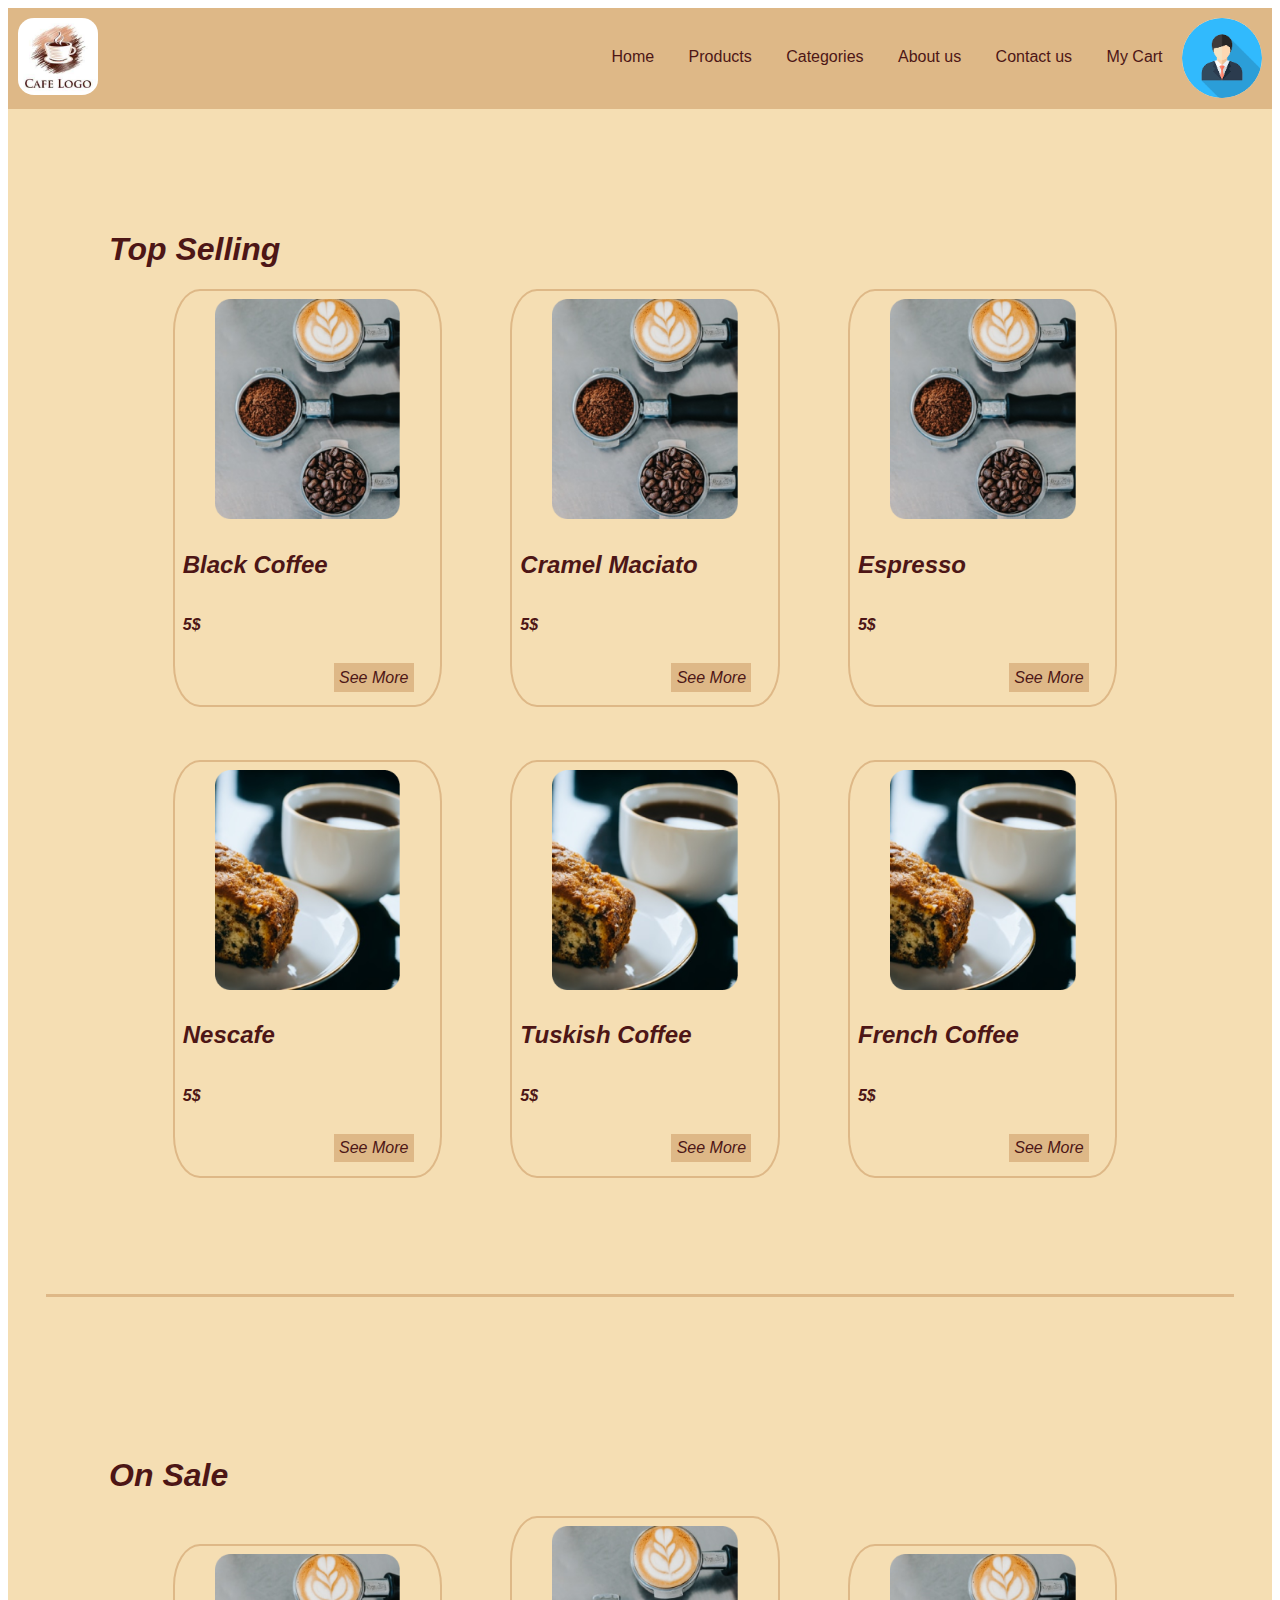
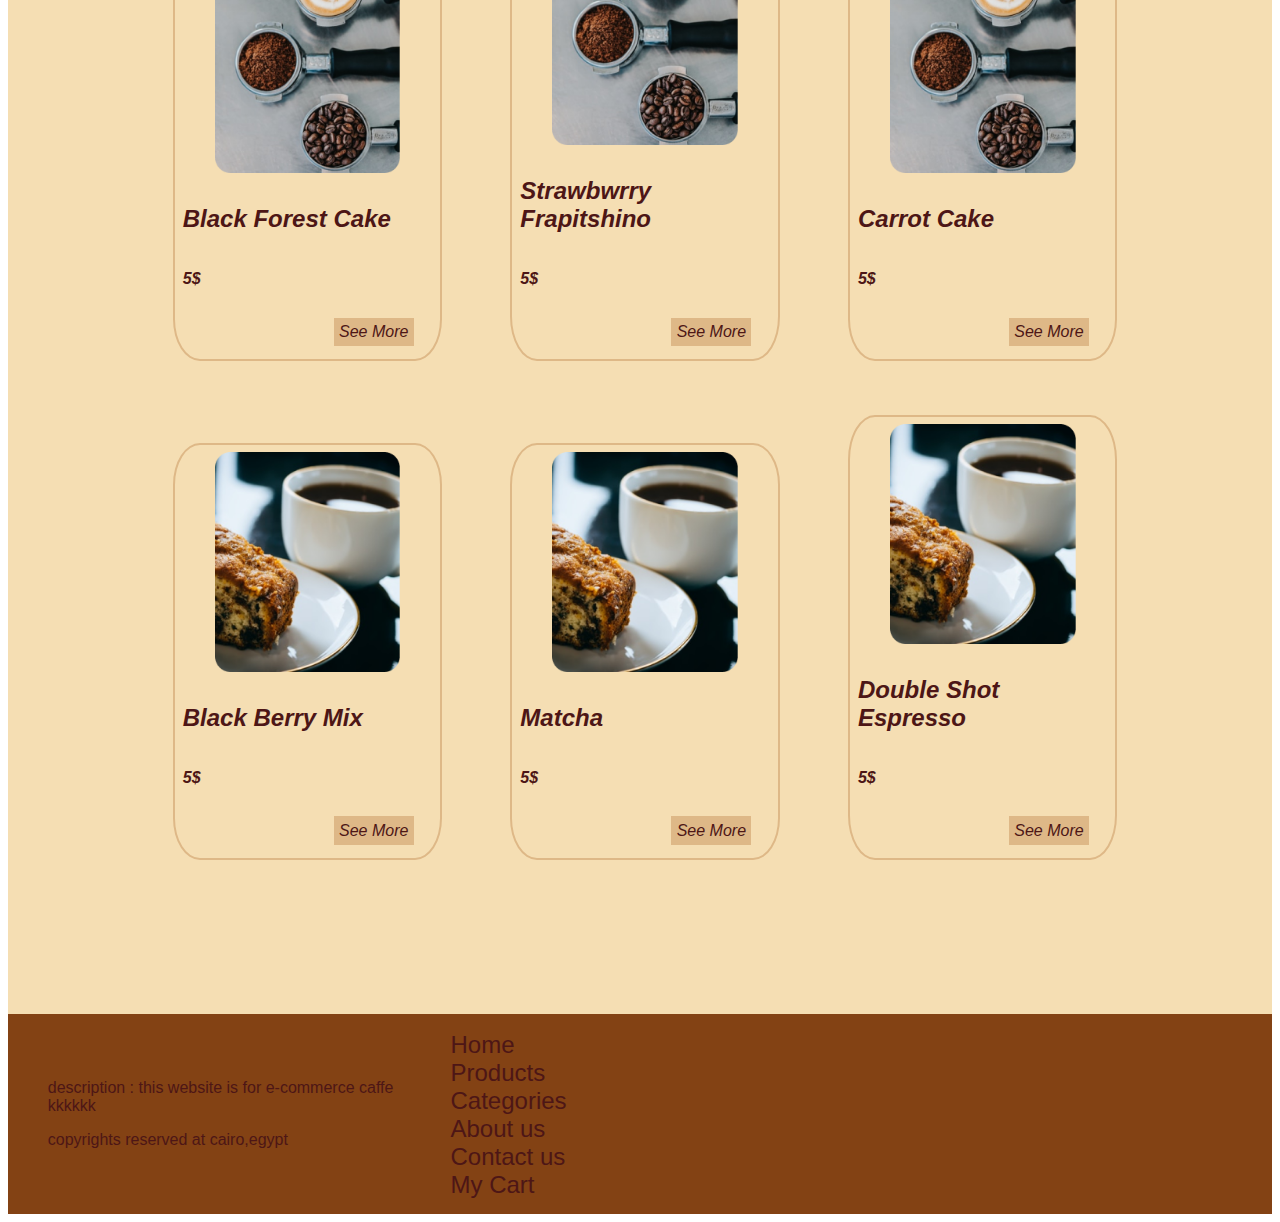
<file: index.html>
<!DOCTYPE html>
<html lang="en">

<head>
    <meta charset="UTF-8">
    <title>The Elegant Cafe</title>
    <link href="assets/css/style.css" rel="stylesheet" type="text/css">


    <style>
        
    </style>

</head>

<body>
    
    <header id="myheader">
        <div>

            <a href="index.html" >
                <img class="logo" src="assets/images/logo.jfif">
            </a>
            
        </div>

        <div class="leftdiv">

            <ul> 
                <li>  <a href="index.html"> Home </a>  </li>
                <li>  <a href="Products.html"> Products </a>  </li>
                <li>  <a href="Categories.html"> Categories </a>  </li>
                <li>  <a href="About_us.html"> About us </a>  </li>
                <li>  <a href="Contact_us.html"> Contact us </a> </li>
                <li>  <a href="my_cart.html">My Cart</a> </li>
            </ul>
            <a href="profile.html">
                <img class="avatar" src="assets/images/user.png">
            </a>

        </div>

    </header>


    <main>

        <div class="topdiv">
            <div>
                <h1>Top Selling </h1>
            </div>

            <div class="minor">
                    <div>
        
                        <img src="assets/images/image1.png">
                        <h2>Black coffee</h2>
                        <h4>5$</h4>
                        <a href="info.html">See more</a>
        
                    </div>
        
                    <div>
        
                        <img src="assets/images/image1.png">
                        <h2>cramel maciato</h2>
                        <h4>5$</h4>
                        <a href="info.html">See more</a>
        
                    </div>
        
                    
                    <div>
        
                        <img src="assets/images/image1.png">
                        <h2>Espresso</h2>
                        <h4>5$</h4>
                        <a href="info.html">See more</a>
        
                    </div>
                    
                    <div>
        
                        <img src="assets/images/image3.png">
                        <h2>Nescafe</h2>
                        <h4>5$</h4>
                        <a href="info.html">See more</a>
        
                    </div>

                    <div>

                        <img src="assets/images/image3.png">
                        <h2>Tuskish coffee</h2>
                        <h4>5$</h4>
                        <a href="info.html">See more</a>
    
                    </div>

                    <div>

                        <img src="assets/images/image3.png">
                        <h2>French coffee</h2>
                        <h4>5$</h4>
                        <a href="info.html">See more</a>
    
                    </div>
    


        
            </div>
            
            
        </div>

        <div class="bottomdiv">
            <div>
                <h1>On Sale</h1>
            </div>

            <div class="minor">
                <div>

                    <img src="assets/images/image1.png">
                    <h2>black forest cake</h2>
                    <h4>5$</h4>
                    <a href="info.html">See more</a>

                </div>

                <div>

                    <img src="assets/images/image1.png">
                    <h2>strawbwrry frapitshino</h2>
                    <h4>5$</h4>
                    <a href="info.html">See more</a>

                </div>

                
                <div>

                    <img src="assets/images/image1.png">
                    <h2>carrot cake</h2>
                    <h4>5$</h4>
                    <a href="info.html">See more</a>

                </div>
                
                <div>

                    <img src="assets/images/image3.png">
                    <h2>black berry mix</h2>
                    <h4>5$</h4>
                    <a href="info.html">See more</a>

                </div>

                <div>

                    <img src="assets/images/image3.png">
                    <h2>Matcha</h2>
                    <h4>5$</h4>
                    <a href="info.html">See more</a>

                </div>

                <div>

                    <img src="assets/images/image3.png">
                    <h2>double shot Espresso</h2>
                    <h4>5$</h4>
                    <a href="info.html">See more</a>

                </div>


            </div>

           

        </div>


    </main>


    <footer class="myfooter">


        <div>
             
            <p>description :
                this website is for e-commerce caffe kkkkkk
            </p>
            <p>copyrights reserved at cairo,egypt</p>
            
        </div>

        
        <div class="bmenu">

            <ul> 
                <li>  <a href="index.html"> Home </a>  </li>
                <li>  <a href="Products.html"> Products </a>  </li>
                <li>  <a href="Categories.html"> Categories </a>  </li>
                <li>  <a href="About_us.html"> About us </a>  </li>
                <li>  <a href="Contact_us.html"> Contact us </a> </li>
                <li>  <a href="my_cart.html">My Cart</a> </li>
            </ul>

        </div> 
        
        <div class="map">
            <iframe src="https://www.google.com/maps/embed?pb=!1m18!1m12!1m3!1d79235.3950263695!2d31.172334718986676!3d30.012086939441197!2m3!1f0!2f0!3f0!3m2!1i1024!2i768!4f13.1!3m3!1m2!1s0x145840eb2c0e580f%3A0x1761e0e461027d11!2sKhan%20el-Khalili!5e0!3m2!1sen!2seg!4v1659484963267!5m2!1sen!2seg" width="70%" height="70%" style="border:0;" allowfullscreen="" loading="lazy" referrerpolicy="no-referrer-when-downgrade"></iframe>
        </div>

    </footer>
    
</body>


</html>
</file>
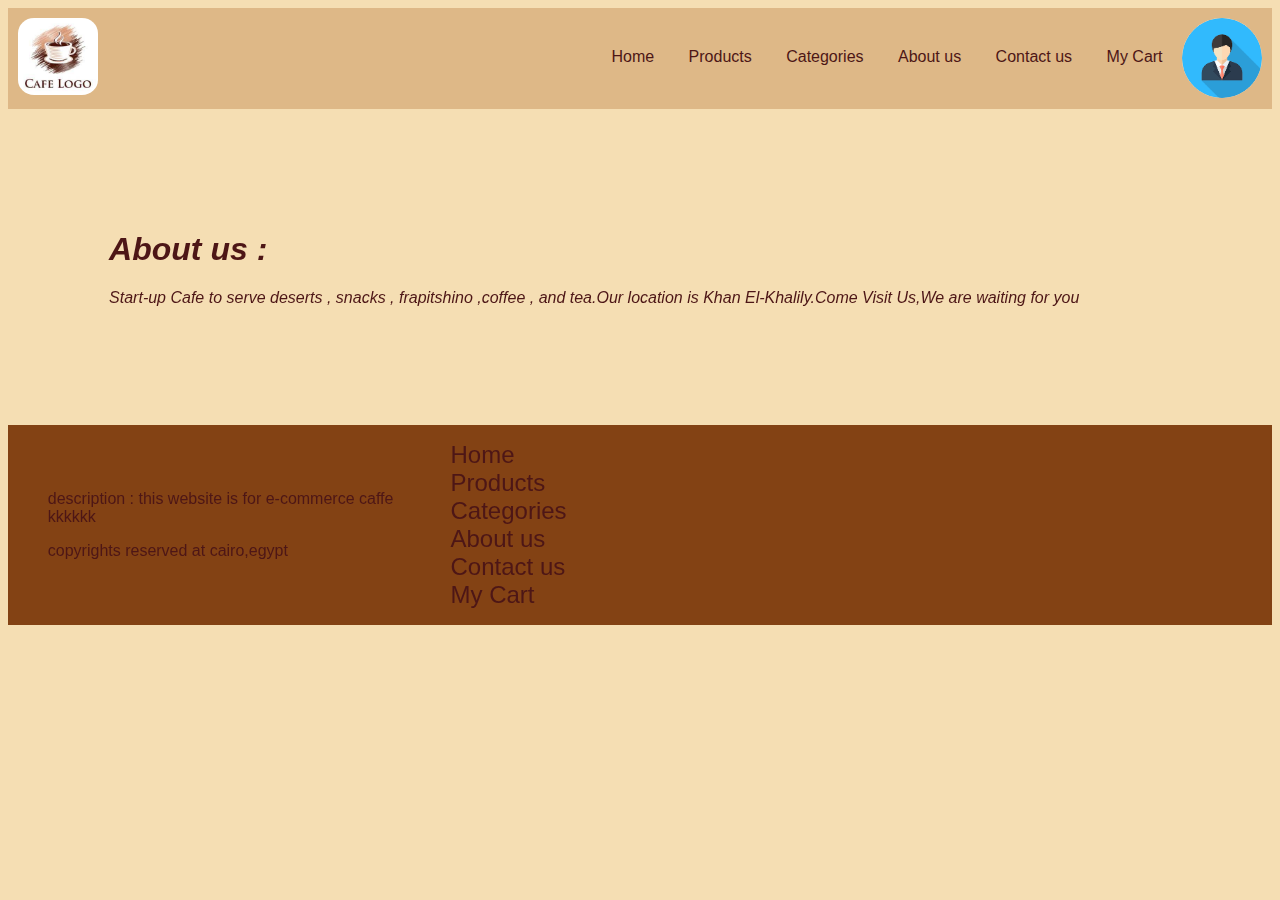
<file: About_us.html>
<!DOCTYPE html>
<html lang="en">

<head>
    <meta charset="UTF-8">
    <title>The Elegant Cafe</title>
    <link href="assets/css/style.css" rel="stylesheet" type="text/css">

    <style>
        
    </style>

</head>
<body style="background-color:wheat">
    
    <header id="myheader">
        <div>

            <a href="index.html" >
                <img class="logo" src="assets/images/logo.jfif">
            </a>
            
        </div>

        <div class="leftdiv">

            <ul> 
                <li>  <a href="index.html"> Home </a>  </li>
                <li>  <a href="Products.html"> Products </a>  </li>
                <li>  <a href="Categories.html"> Categories </a>  </li>
                <li>  <a href="About_us.html"> About us </a>  </li>
                <li>  <a href="Contact_us.html"> Contact us </a> </li>
                <li>  <a href="my_cart.html">My Cart</a> </li>
            </ul>
            <a href="profile.html">
                <img class="avatar" src="assets/images/user.png">
            </a>

        </div>

    </header>


    <main>

        <div class="btext">
            <h1>About us :</h1>
            <p>Start-up Cafe to serve deserts , snacks , frapitshino ,coffee , and tea.Our location is Khan
                El-Khalily.Come Visit Us,We are waiting for you</p>
        </div>


    </main>


    <footer class="myfooter">


        <div>
             
            <p>description :
                this website is for e-commerce caffe kkkkkk
            </p>
            <p>copyrights reserved at cairo,egypt</p>
            
        </div>

        
        <div class="bmenu">

            <ul> 
                <li>  <a href="index.html"> Home </a>  </li>
                <li>  <a href="Products.html"> Products </a>  </li>
                <li>  <a href="Categories.html"> Categories </a>  </li>
                <li>  <a href="About_us.html"> About us </a>  </li>
                <li>  <a href="Contact_us.html"> Contact us </a> </li>
                <li>  <a href="my_cart.html">My Cart</a> </li>
            </ul>

        </div> 
        
        <div class="map">
            <iframe src="https://www.google.com/maps/embed?pb=!1m18!1m12!1m3!1d79235.3950263695!2d31.172334718986676!3d30.012086939441197!2m3!1f0!2f0!3f0!3m2!1i1024!2i768!4f13.1!3m3!1m2!1s0x145840eb2c0e580f%3A0x1761e0e461027d11!2sKhan%20el-Khalili!5e0!3m2!1sen!2seg!4v1659484963267!5m2!1sen!2seg" width="250" height="250" style="border:0;" allowfullscreen="" loading="lazy" referrerpolicy="no-referrer-when-downgrade"></iframe>
        </div>

    </footer>
    
</body>


</html>
</file>
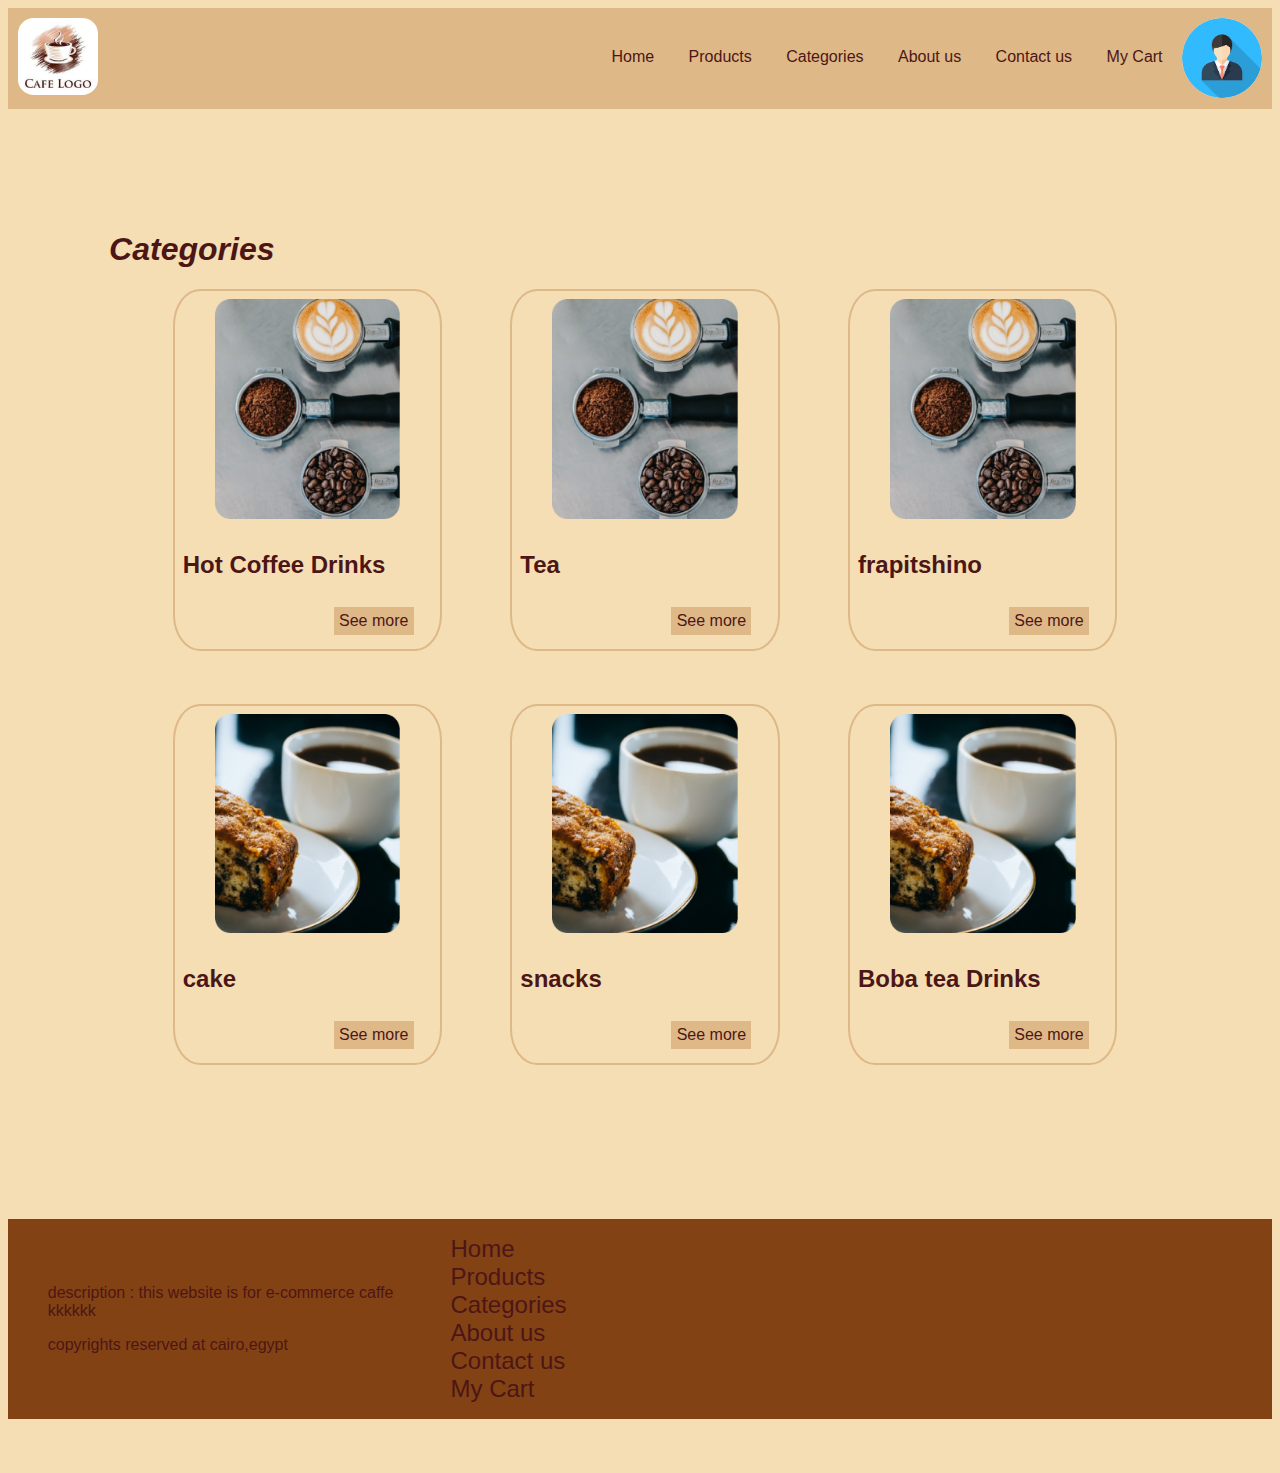
<file: Categories.html>
<!DOCTYPE html>
<html lang="en">

<head>
    <meta charset="UTF-8">
    <title>The Elegant Cafe</title>
    <link href="assets/css/style.css" rel="stylesheet" type="text/css">

    <style>
        
    </style>

</head>
<body style="background-color:wheat">
    
    <header id="myheader">
        <div>

            <a href="index.html" >
                <img class="logo" src="assets/images/logo.jfif">
            </a>
            
        </div>

        <div class="leftdiv">

            <ul> 
                <li>  <a href="index.html"> Home </a>  </li>
                <li>  <a href="Products.html"> Products </a>  </li>
                <li>  <a href="Categories.html"> Categories </a>  </li>
                <li>  <a href="About_us.html"> About us </a>  </li>
                <li>  <a href="Contact_us.html"> Contact us </a> </li>
                <li>  <a href="my_cart.html">My Cart</a> </li>
            </ul>
            <a href="profile.html">
                <img class="avatar" src="assets/images/user.png">
            </a>

        </div>

    </header>


    <main>

        <div>
            <div class="btext">
                <h1>Categories</h1>
            </div>
            
            <div class="minor">
                <div>
    
                    <img src="assets/images/image1.png">
                    <h2>Hot Coffee Drinks</h2>
                    <a href="category_more.html">See more</a>
    
                </div>
    
                <div>
    
                    <img src="assets/images/image1.png">
                    <h2>Tea</h2>
                    <a href="category_more.html">See more</a>
    
                </div>
    
                
                <div>
    
                    <img src="assets/images/image1.png">
                    <h2>frapitshino</h2>
                    <a href="category_more.html">See more</a>
    
                </div>
                
                <div>
    
                    <img src="assets/images/image3.png">
                    <h2>cake</h2>
                    <a href="category_more.html">See more</a>
    
                </div>

                <div>

                    <img src="assets/images/image3.png">
                    <h2>snacks</h2>
                    <a href="category_more.html">See more</a>

                </div>

                <div>

                    <img src="assets/images/image3.png">
                    <h2>Boba tea Drinks</h2>
                    <a href="category_more.html">See more</a>

                </div>



            </div>




        </div>


    </main>


    <footer class="myfooter">


        <div>
             
            <p>description :
                this website is for e-commerce caffe kkkkkk
            </p>
            <p>copyrights reserved at cairo,egypt</p>
            
        </div>

        
        <div class="bmenu">

            <ul> 
                <li>  <a href="index.html"> Home </a>  </li>
                <li>  <a href="Products.html"> Products </a>  </li>
                <li>  <a href="Categories.html"> Categories </a>  </li>
                <li>  <a href="About_us.html"> About us </a>  </li>
                <li>  <a href="Contact_us.html"> Contact us </a> </li>
                <li>  <a href="my_cart.html">My Cart</a> </li>
            </ul>

        </div> 
        
        <div class="map">
            <iframe src="https://www.google.com/maps/embed?pb=!1m18!1m12!1m3!1d79235.3950263695!2d31.172334718986676!3d30.012086939441197!2m3!1f0!2f0!3f0!3m2!1i1024!2i768!4f13.1!3m3!1m2!1s0x145840eb2c0e580f%3A0x1761e0e461027d11!2sKhan%20el-Khalili!5e0!3m2!1sen!2seg!4v1659484963267!5m2!1sen!2seg" width="250" height="250" style="border:0;" allowfullscreen="" loading="lazy" referrerpolicy="no-referrer-when-downgrade"></iframe>
        </div>

    </footer>
    
</body>


</html>
</file>
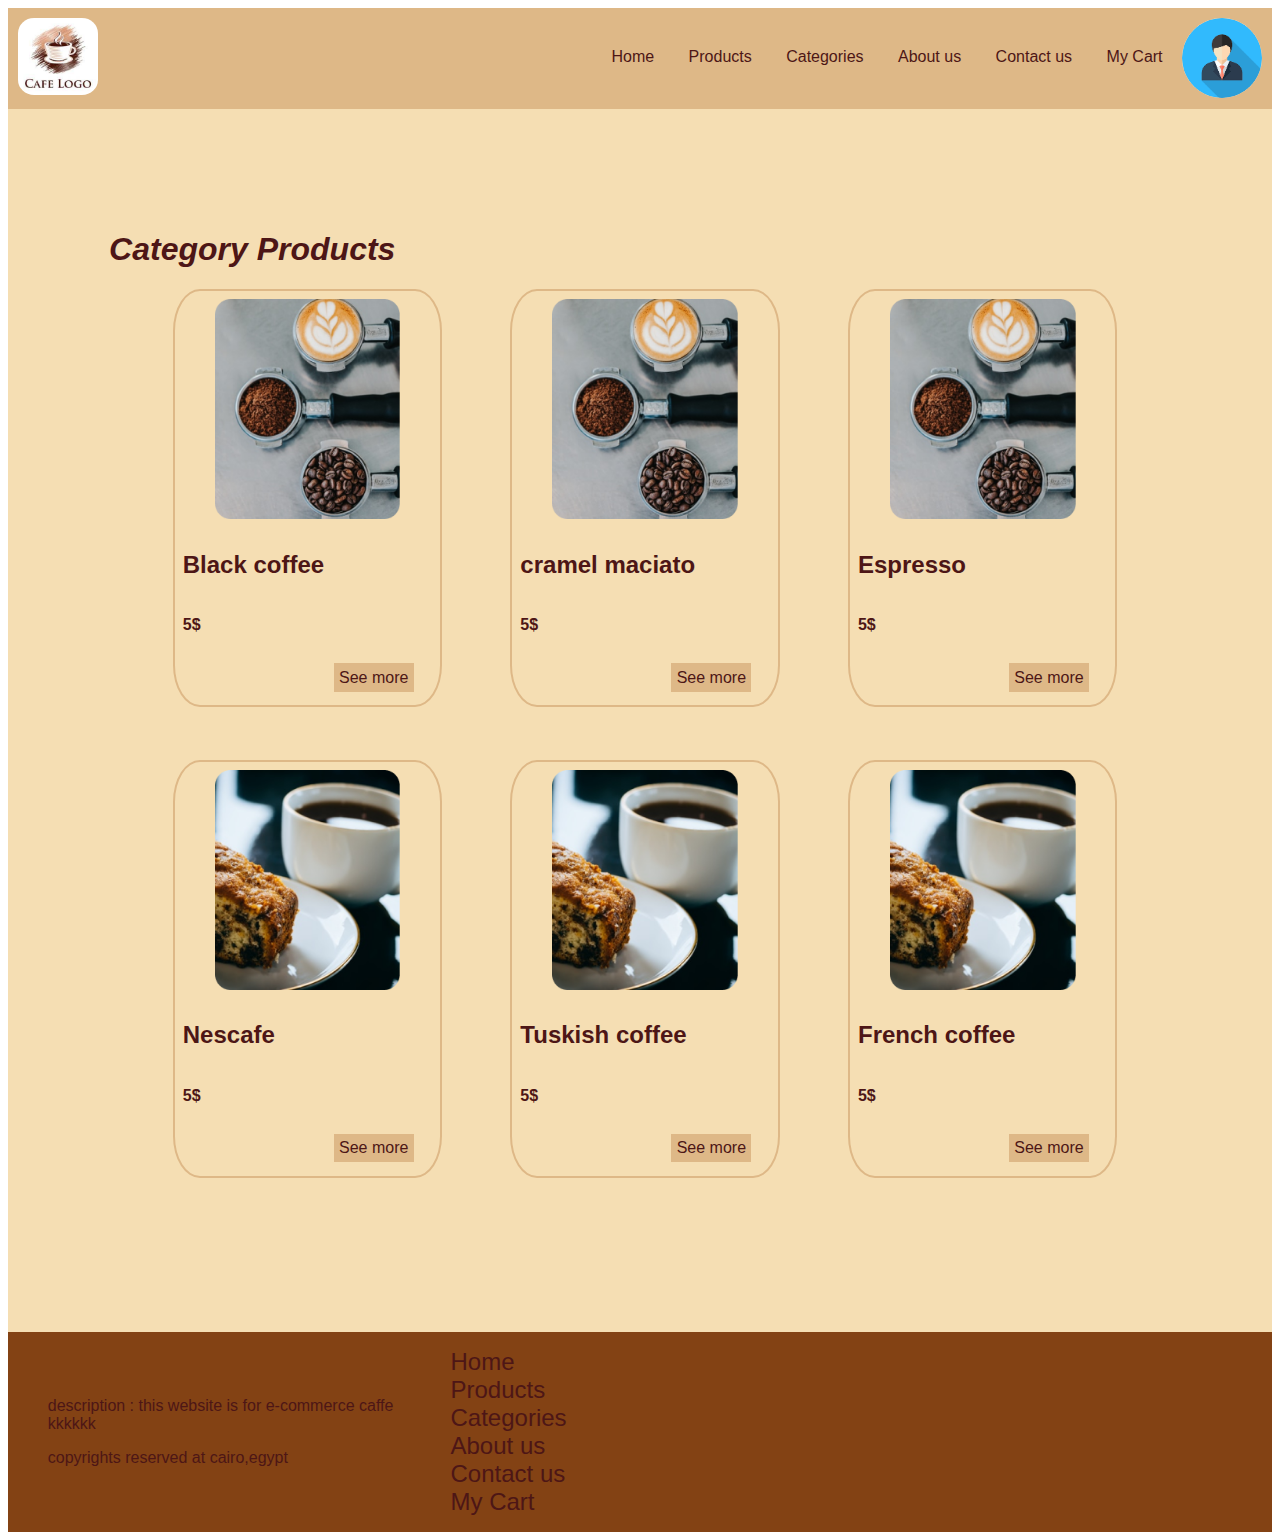
<file: category_more.html>
<!DOCTYPE html>
<html lang="en">

<head>
    <meta charset="UTF-8">
    <title>The Elegant Cafe</title>
    <link href="assets/css/style.css" rel="stylesheet" type="text/css">


    <style>
        
    </style>

</head>

<body>
    
    <header id="myheader">
        <div>

            <a href="index.html" >
                <img class="logo" src="assets/images/logo.jfif">
            </a>
            
        </div>

        <div class="leftdiv">

            <ul> 
                <li>  <a href="index.html"> Home </a>  </li>
                <li>  <a href="Products.html"> Products </a>  </li>
                <li>  <a href="Categories.html"> Categories </a>  </li>
                <li>  <a href="About_us.html"> About us </a>  </li>
                <li>  <a href="Contact_us.html"> Contact us </a> </li>
                <li>  <a href="my_cart.html">My Cart</a> </li>
            </ul>
            <a href="profile.html">
                <img class="avatar" src="assets/images/user.png">
            </a>

        </div>

    </header>


    <main>

        <div>
            <div class="btext">
                <h1>Category Products</h1>
            </div>

            <div class="minor">
                    <div>
        
                        <img src="assets/images/image1.png">
                        <h2>Black coffee</h2>
                        <h4>5$</h4>
                        <a href="info.html">See more</a>
        
                    </div>
        
                    <div>
        
                        <img src="assets/images/image1.png">
                        <h2>cramel maciato</h2>
                        <h4>5$</h4>
                        <a href="info.html">See more</a>
        
                    </div>
        
                    
                    <div>
        
                        <img src="assets/images/image1.png">
                        <h2>Espresso</h2>
                        <h4>5$</h4>
                        <a href="info.html">See more</a>
        
                    </div>
                    
                    <div>
        
                        <img src="assets/images/image3.png">
                        <h2>Nescafe</h2>
                        <h4>5$</h4>
                        <a href="info.html">See more</a>
        
                    </div>

                    <div>

                        <img src="assets/images/image3.png">
                        <h2>Tuskish coffee</h2>
                        <h4>5$</h4>
                        <a href="info.html">See more</a>
    
                    </div>

                    <div>

                        <img src="assets/images/image3.png">
                        <h2>French coffee</h2>
                        <h4>5$</h4>
                        <a href="info.html">See more</a>
    
                    </div>
    


        
            </div>
            
            
        </div>

        

        


    </main>


    <footer class="myfooter">


        <div>
             
            <p>description :
                this website is for e-commerce caffe kkkkkk
            </p>
            <p>copyrights reserved at cairo,egypt</p>
            
        </div>

        
        <div class="bmenu">

            <ul> 
                <li>  <a href="index.html"> Home </a>  </li>
                <li>  <a href="Products.html"> Products </a>  </li>
                <li>  <a href="Categories.html"> Categories </a>  </li>
                <li>  <a href="About_us.html"> About us </a>  </li>
                <li>  <a href="Contact_us.html"> Contact us </a> </li>
                <li>  <a href="my_cart.html">My Cart</a> </li>
            </ul>

        </div> 
        
        <div class="map">
            <iframe src="https://www.google.com/maps/embed?pb=!1m18!1m12!1m3!1d79235.3950263695!2d31.172334718986676!3d30.012086939441197!2m3!1f0!2f0!3f0!3m2!1i1024!2i768!4f13.1!3m3!1m2!1s0x145840eb2c0e580f%3A0x1761e0e461027d11!2sKhan%20el-Khalili!5e0!3m2!1sen!2seg!4v1659484963267!5m2!1sen!2seg" width="70%" height="70%" style="border:0;" allowfullscreen="" loading="lazy" referrerpolicy="no-referrer-when-downgrade"></iframe>
        </div>

    </footer>
    
</body>


</html>
</file>
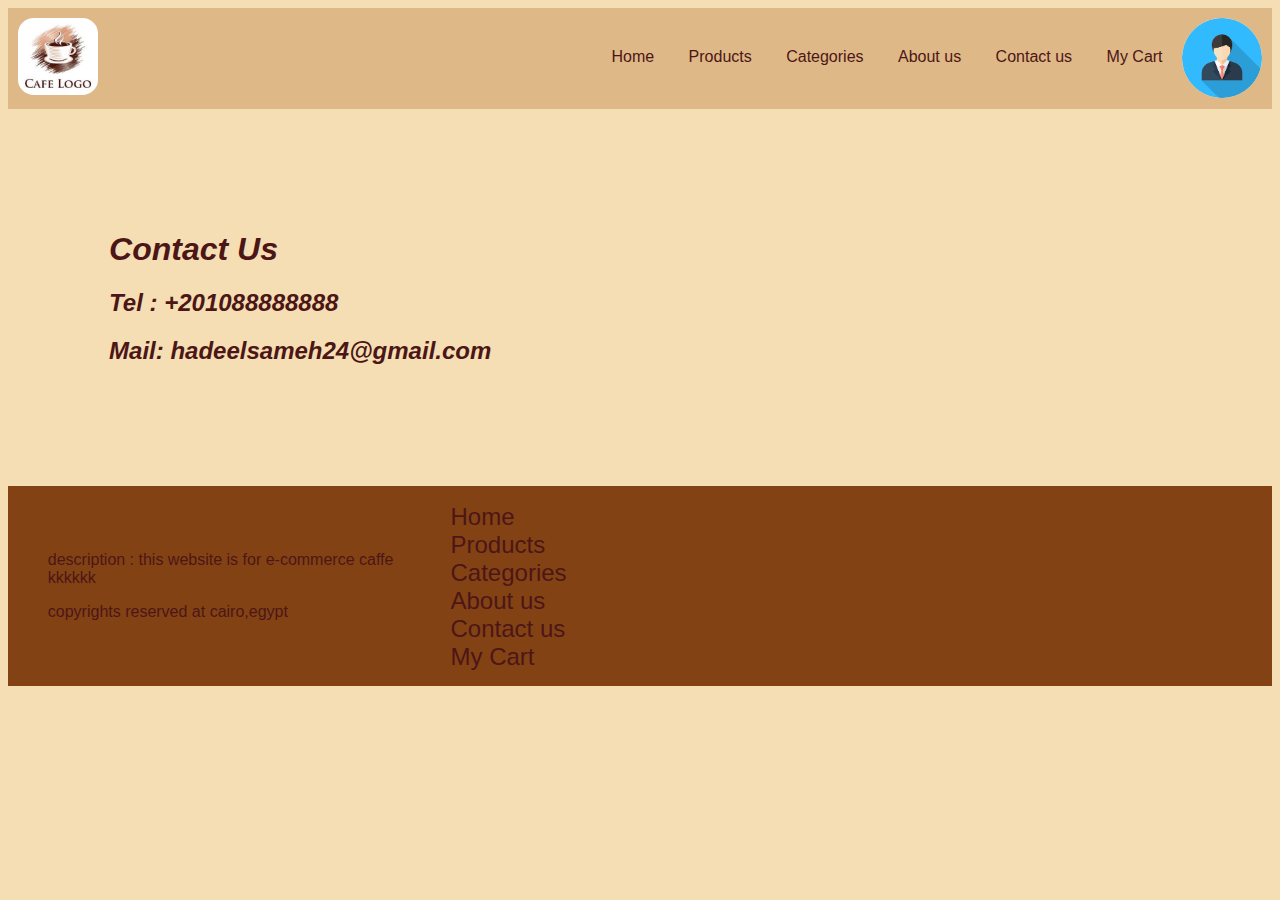
<file: Contact_us.html>
<!DOCTYPE html>
<html lang="en">

<head>
    <meta charset="UTF-8">
    <title>The Elegant Cafe</title>
    <link href="assets/css/style.css" rel="stylesheet" type="text/css">

    <style>
        
    </style>

</head>
<body style="background-color:wheat">
    
    <header id="myheader">
        <div>

            <a href="index.html" >
                <img class="logo" src="assets/images/logo.jfif">
            </a>
            
        </div>

        <div class="leftdiv">

            <ul> 
                <li>  <a href="index.html"> Home </a>  </li>
                <li>  <a href="Products.html"> Products </a>  </li>
                <li>  <a href="Categories.html"> Categories </a>  </li>
                <li>  <a href="About_us.html"> About us </a>  </li>
                <li>  <a href="Contact_us.html"> Contact us </a> </li>
                <li>  <a href="my_cart.html">My Cart</a> </li>
            </ul>
            <a href="profile.html">
                <img class="avatar" src="assets/images/user.png">
            </a>

        </div>

    </header>



    <main>

        <div class="btext">
            <h1>Contact Us</h1>
            <h2>Tel : +201088888888 </h2>
            <h2>Mail: <E-mail>hadeelsameh24@gmail.com</E-mail></h2>
        </div>


    </main>


    <footer class="myfooter">


        <div>
             
            <p>description :
                this website is for e-commerce caffe kkkkkk
            </p>
            <p>copyrights reserved at cairo,egypt</p>
            
        </div>

        
        <div class="bmenu">

            <ul> 
                <li>  <a href="index.html"> Home </a>  </li>
                <li>  <a href="Products.html"> Products </a>  </li>
                <li>  <a href="Categories.html"> Categories </a>  </li>
                <li>  <a href="About_us.html"> About us </a>  </li>
                <li>  <a href="Contact_us.html"> Contact us </a> </li>
                <li>  <a href="my_cart.html">My Cart</a> </li>
            </ul>

        </div> 
        
        <div class="map">
            <iframe src="https://www.google.com/maps/embed?pb=!1m18!1m12!1m3!1d79235.3950263695!2d31.172334718986676!3d30.012086939441197!2m3!1f0!2f0!3f0!3m2!1i1024!2i768!4f13.1!3m3!1m2!1s0x145840eb2c0e580f%3A0x1761e0e461027d11!2sKhan%20el-Khalili!5e0!3m2!1sen!2seg!4v1659484963267!5m2!1sen!2seg" width="250" height="250" style="border:0;" allowfullscreen="" loading="lazy" referrerpolicy="no-referrer-when-downgrade"></iframe>
        </div>

    </footer>
    
</body>


</html>
</file>
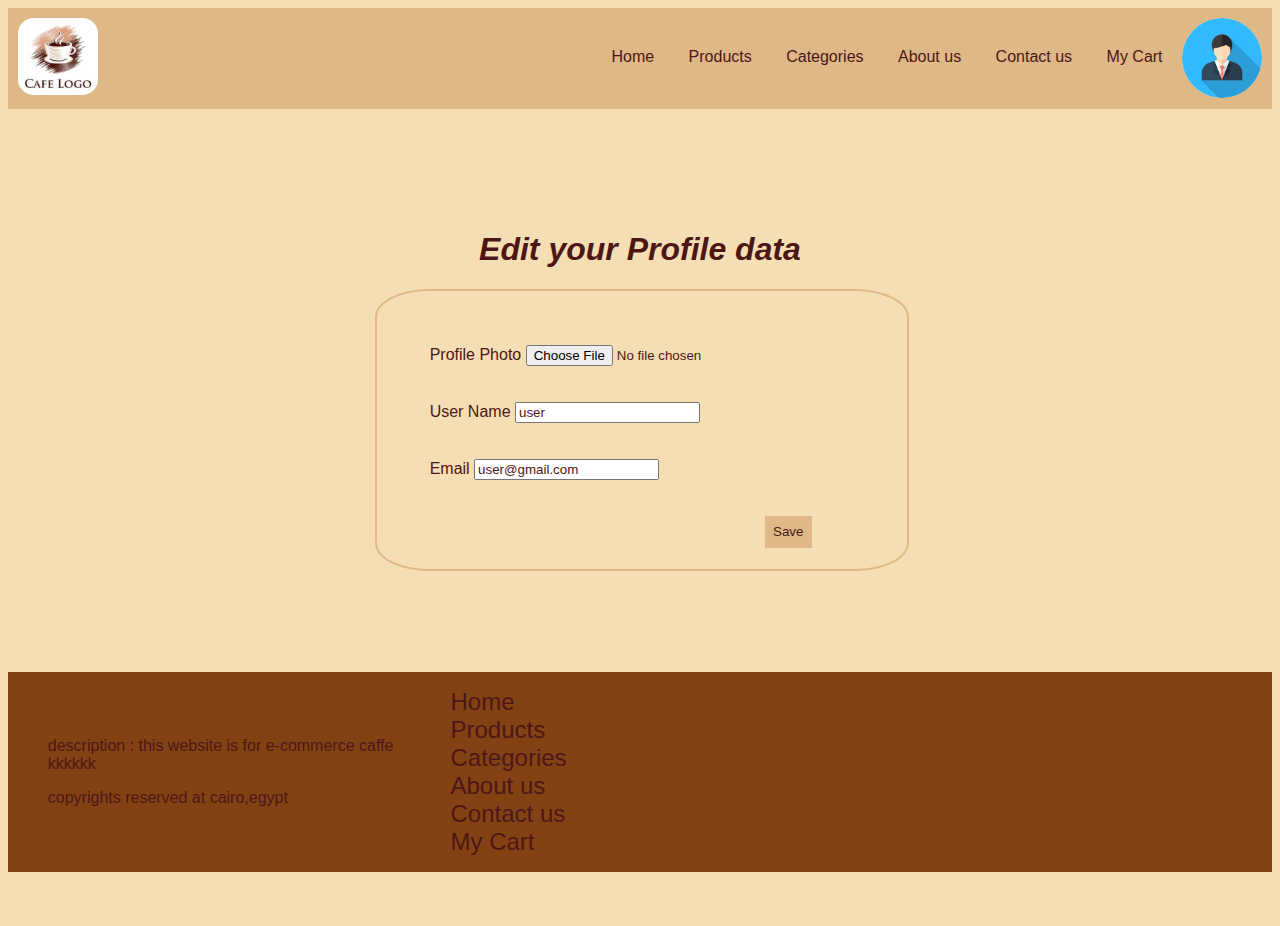
<file: edit_profile.html>
<!DOCTYPE html>
<html lang="en">

<head>
    <meta charset="UTF-8">
    <title>The Elegant Cafe</title>
    <link href="assets/css/style.css" rel="stylesheet" type="text/css">

    <style>
        
    </style>

</head>
<body style="background-color:wheat">
    
    <header id="myheader">
        <div>

            <a href="index.html" >
                <img class="logo" src="assets/images/logo.jfif">
            </a>
            
        </div>

        <div class="leftdiv">

            <ul> 
                <li>  <a href="index.html"> Home </a>  </li>
                <li>  <a href="Products.html"> Products </a>  </li>
                <li>  <a href="Categories.html"> Categories </a>  </li>
                <li>  <a href="About_us.html"> About us </a>  </li>
                <li>  <a href="Contact_us.html"> Contact us </a> </li>
                <li>  <a href="my_cart.html">My Cart</a> </li>
            </ul>
            <a href="profile.html">
                <img class="avatar" src="assets/images/user.png">
            </a>

        </div>

    </header>


    <main>
        <div class="editpmain" >
            <div class="bt">
                <h1>Edit your Profile data</h1>
            </div>
            <form id="editprofile" method="post">

                <label>Profile Photo</label>
                <input type="file" name="useravatar">
                </br></br></br>

                <label>User Name </label>
                <input type="text" name="username" value="user">
                </br></br></br>

                <label>Email</label>
                <input type="email" name="email" value="user@gmail.com">
                </br></br></br>

                <button type="submit" name="edituserprofile" formtarget="">Save</button>

                

            </form>

        </div>


    </main>


    <footer class="myfooter">


        <div>
             
            <p>description :
                this website is for e-commerce caffe kkkkkk
            </p>
            <p>copyrights reserved at cairo,egypt</p>
            
        </div>

        
        <div class="bmenu">

            <ul> 
                <li>  <a href="index.html"> Home </a>  </li>
                <li>  <a href="Products.html"> Products </a>  </li>
                <li>  <a href="Categories.html"> Categories </a>  </li>
                <li>  <a href="About_us.html"> About us </a>  </li>
                <li>  <a href="Contact_us.html"> Contact us </a> </li>
                <li>  <a href="my_cart.html">My Cart</a> </li>
            </ul>

        </div> 
        
        <div class="map">
            <iframe src="https://www.google.com/maps/embed?pb=!1m18!1m12!1m3!1d79235.3950263695!2d31.172334718986676!3d30.012086939441197!2m3!1f0!2f0!3f0!3m2!1i1024!2i768!4f13.1!3m3!1m2!1s0x145840eb2c0e580f%3A0x1761e0e461027d11!2sKhan%20el-Khalili!5e0!3m2!1sen!2seg!4v1659484963267!5m2!1sen!2seg" width="250" height="250" style="border:0;" allowfullscreen="" loading="lazy" referrerpolicy="no-referrer-when-downgrade"></iframe>
        </div>

    </footer>
    
</body>


</html>
</file>
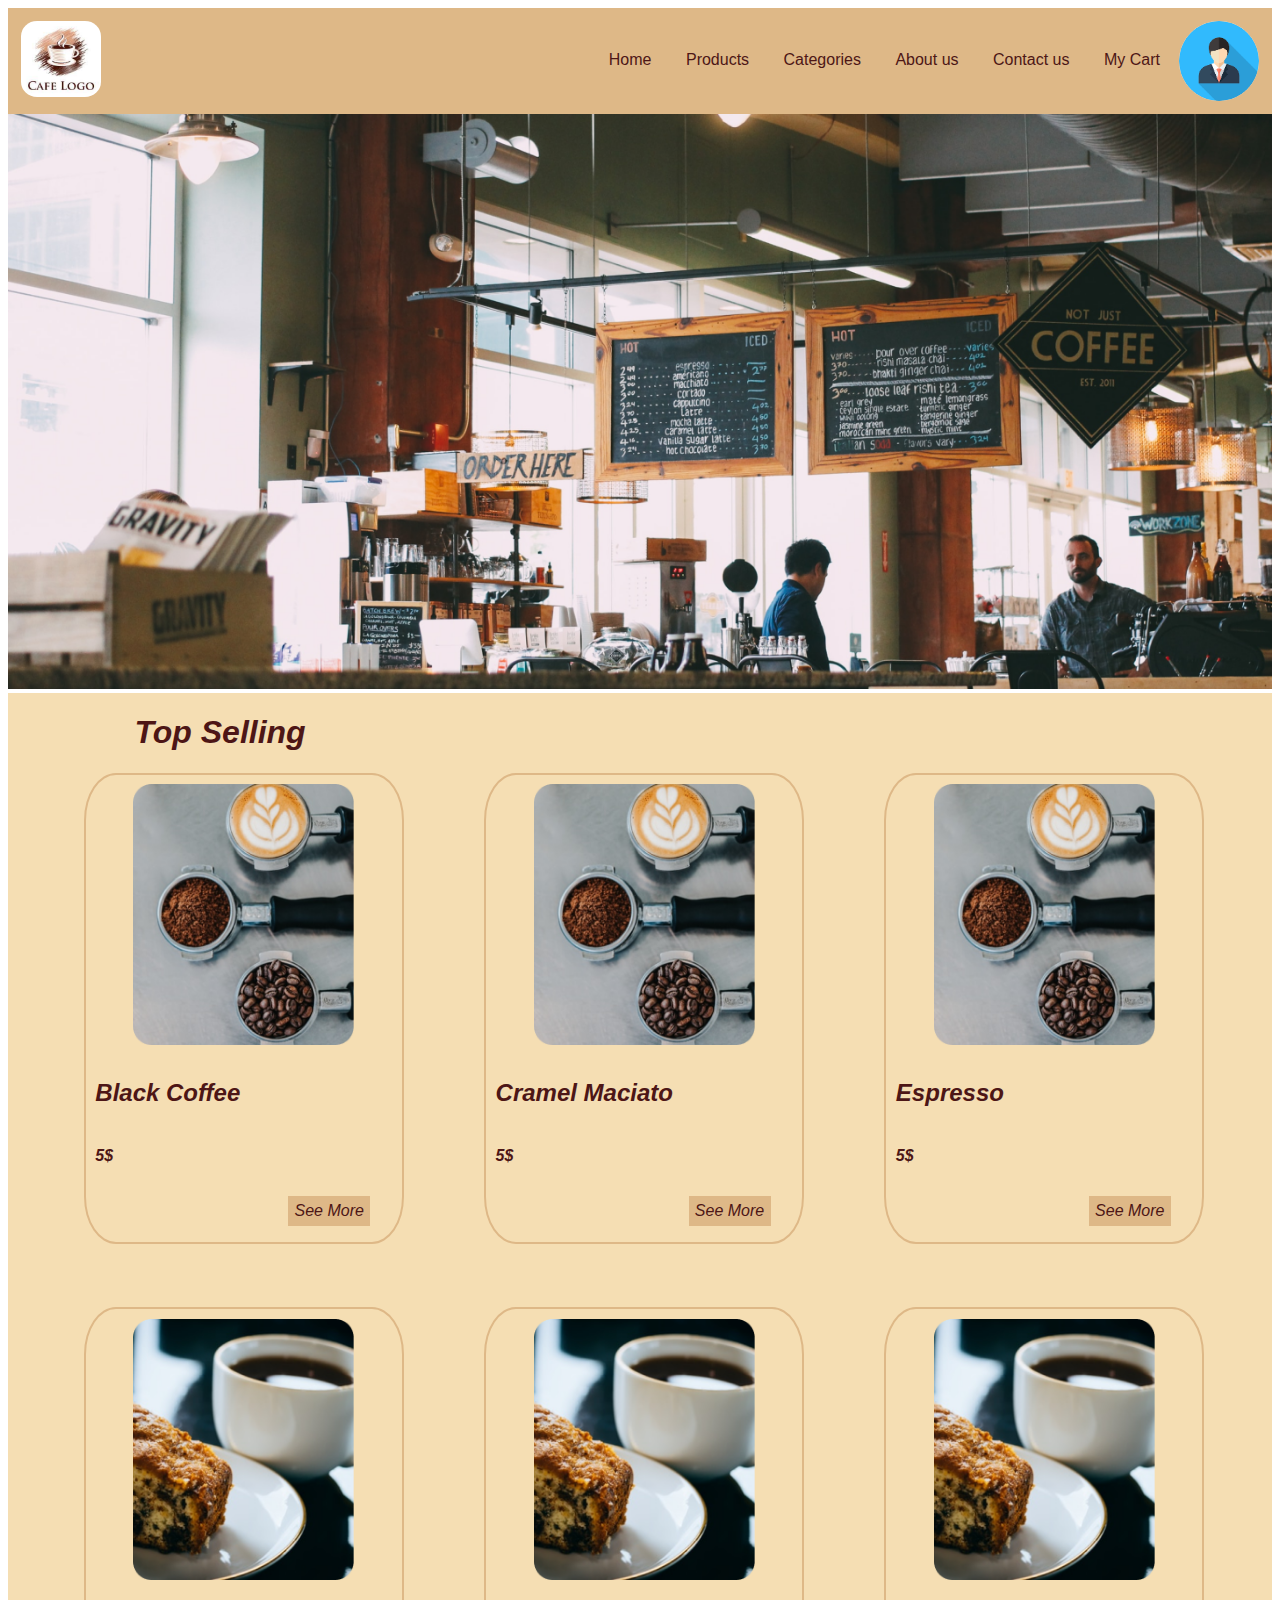
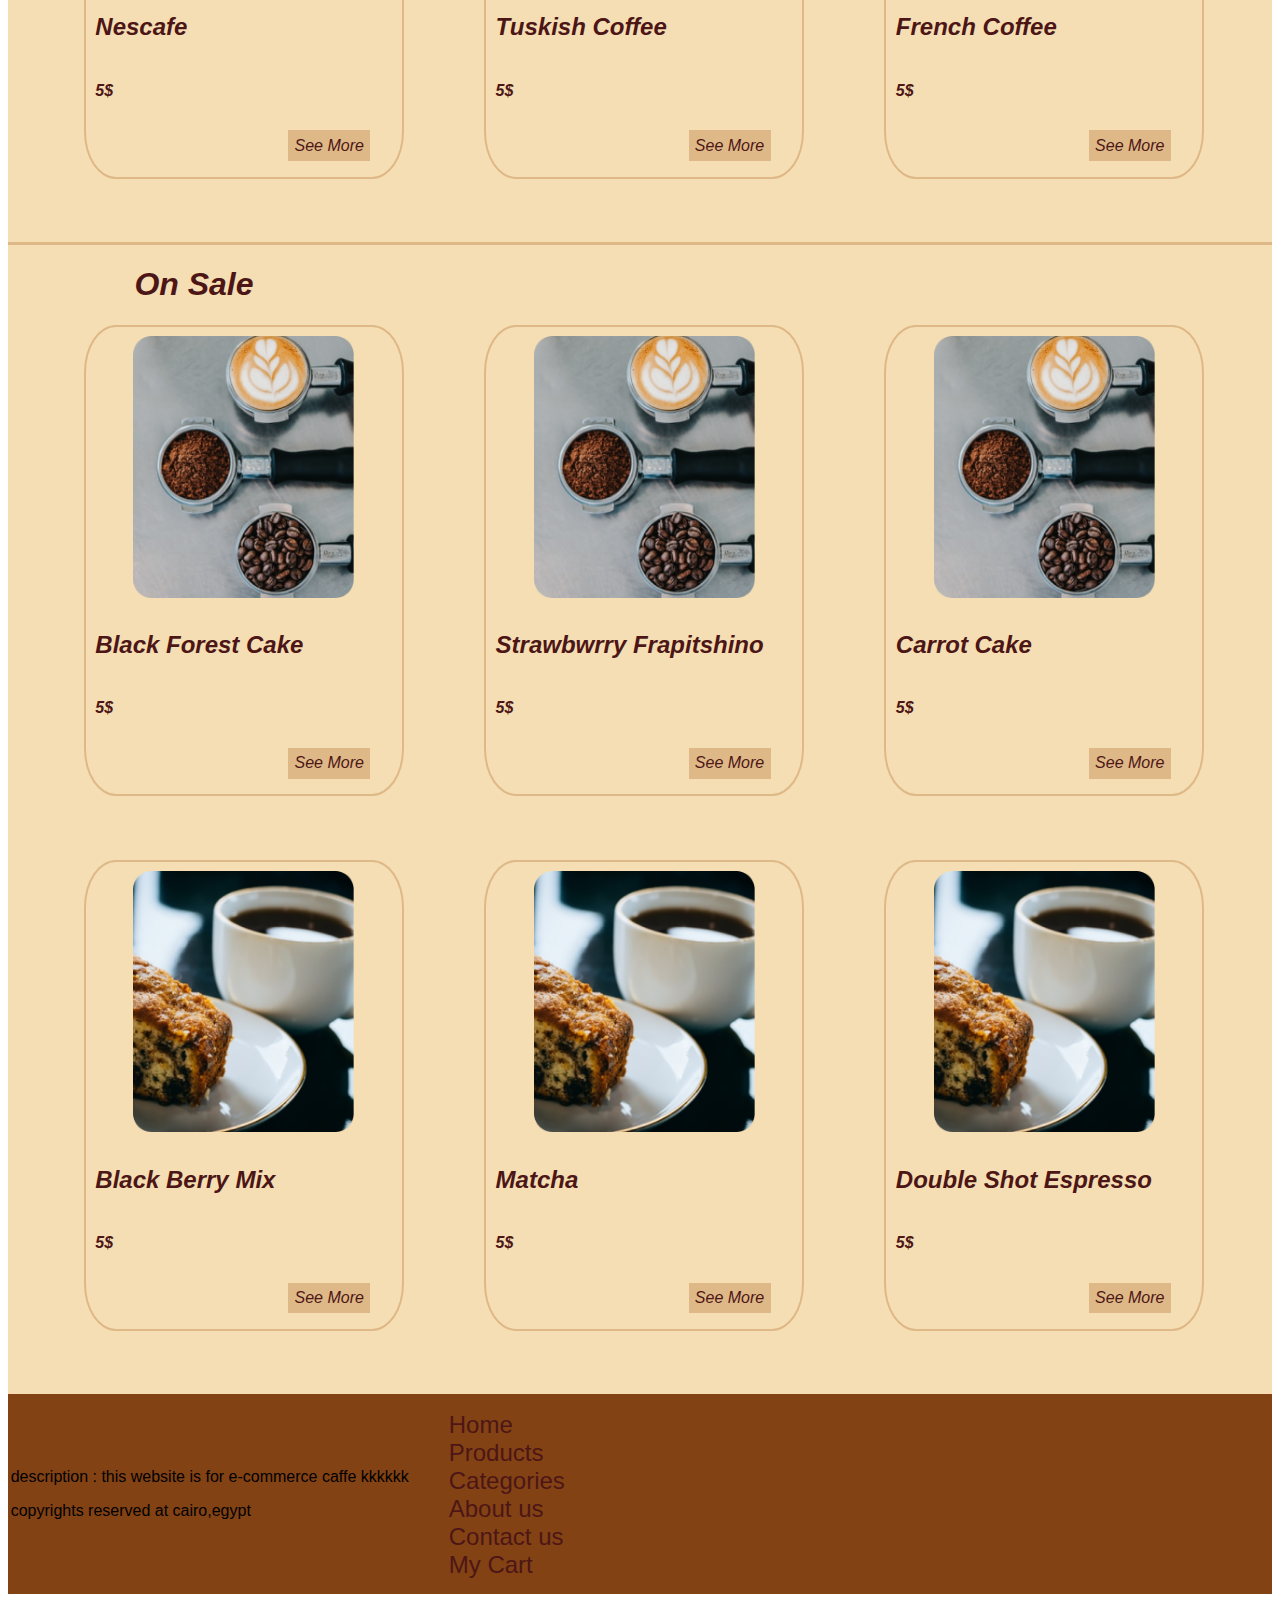
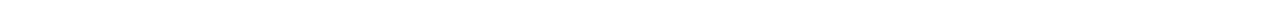
<file: flexbased_index.html>
<!DOCTYPE html>
<html lang="en">

<head>
    <meta charset="UTF-8">
    <title>The Elegant Cafe</title>
    <!-- <link href="assets/css/style.css" rel="stylesheet" type="text/css"> -->

    <style>



        body{
            
            height: 100%;
            font-family: 'Franklin Gothic Medium', 'Arial Narrow', Arial, sans-serif;

            
        }

        .parent{
            display: flex;
            
            height: 100%;
            flex-direction: column;


        }

        header{
            height: 2%;
            background: burlywood;
            padding: 1%;
        }

        .logo {
            border-radius: 20% ;
            width: 80px;
            margin-left: 0px;
            
        }

        .avatar {
            border-radius: 50%;
            width: 80px;
            vertical-align: middle;
            
        }


        header > * {
            display: inline-block;
            
        }

        .leftdiv {
            display: inline-block;
            float: right;
            
        }

        .leftdiv ul {
            display: inline-block;
        }

        .leftdiv ul li {
            
            list-style: none;
            display: inline-block;

        }

        .leftdiv ul li a {
            display: inline-block;
            padding: 10px 15px;
            color: rgb(77, 22, 22);
            text-decoration: none;
            transition: cubic-bezier(0.645, 0.045, 0.355, 1) .5s;
            
        }

        .leftdiv ul li a:hover{
            background: wheat;
            border-radius: 30px;
            color: brown;
            font-size: x-large;
        }

        .banner{
            
            overflow: hidden;
            height: 10%;
        }

        .banner img {
            height: 100%;
            width: 100%;
        }

        main{
            height: 70%;
            background: wheat;
        }

        footer{
            height:10%;
            background: rgb(131, 66, 20);
            display: flex;
            flex-direction: row;
            justify-content: center ;
            align-items: center;
        
        }


        .footer > * {
            /* display: inline-block; */
            vertical-align: middle;
            
        }

        .footer div p {
            margin-left: 10%;
            color: rgb(77, 22, 22);
        }
        .bmenu ul li {
            list-style: none;
        }

        .bmenu ul li a{
            padding-top: 10%;
            padding-bottom: 10%;
            color: rgb(77, 22, 22);
            text-decoration: none;
            font-size: x-large;
            transition: cubic-bezier(0.645, 0.045, 0.355, 1) .15s;

        }

        .bmenu ul li a:hover{

            color: wheat;    
        }

        
        .map {
            
            margin-left: 32%;
            overflow: hidden;
            
        } 
        
       

        .topdiv{

            color: rgb(77, 22, 22);
            font-style: italic;
            text-transform: capitalize;
            border-bottom: burlywood 2px solid;
            border-bottom-width: medium;
            }

        .bottomdiv{

            color: rgb(77, 22, 22);
            text-transform: capitalize;
            font-style: italic;
            /*border-bottom: burlywood 2px solid;*/

        }

        .minor > * {

            display: inline-block;
            width: 25%;
            margin-left: 6%;
            border:  burlywood 2px solid;
            border-radius: 10%;
            color: rgb(77, 22, 22);
            margin-bottom: 5%;

            }

        .minor h2,h4{
            padding: 3%;
            }

        .minor img {
            margin-top: 3%;
            margin-left: 15%; 
            width: 70%;
            height: 90%;  
            }

        .minor a {

            text-decoration: none;
            color: rgb(77, 22, 22);
            background: burlywood;
            float: right;
            padding: 2%;
            margin-right: 10%;
            margin-bottom: 5%;

            }

        .topdiv div h1 {

            margin-left: 10%;
            font-size: xx-large;
        }

        .bottomdiv div h1 {
            margin-left: 10%;
            font-size: xx-large;
        }









    </style>




</head>

<body>

    <section class="parent">

        <header>

            <div>

                <a href="index.html" >
                    <img class="logo" src="assets/images/logo.jfif">
                </a>
                
            </div>
    
            <div class="leftdiv">
    
                <ul> 
                    <li>  <a href="index.html"> Home </a>  </li>
                    <li>  <a href="Products.html"> Products </a>  </li>
                    <li>  <a href="Categories.html"> Categories </a>  </li>
                    <li>  <a href="About_us.html"> About us </a>  </li>
                    <li>  <a href="Contact_us.html"> Contact us </a> </li>
                    <li>  <a href="my_cart.html">My Cart</a> </li>
                </ul>
                <a href="profile.html">
                    <img class="avatar" src="assets/images/user.png">
                </a>
    
            </div>
    

        </header>


        <section class="banner">

            <img src="assets/images/background.png">


        </section>



        <main>

            <div class="topdiv">
                <div>
                    <h1>     Top Selling </h1>
                </div>
    
                <div class="minor">
                        <div>
            
                            <img src="assets/images/image1.png">
                            <h2>Black coffee</h2>
                            <h4>5$</h4>
                            <a href="info.html">See more</a>
            
                        </div>
            
                        <div>
            
                            <img src="assets/images/image1.png">
                            <h2>cramel maciato</h2>
                            <h4>5$</h4>
                            <a href="info.html">See more</a>
            
                        </div>
            
                        
                        <div>
            
                            <img src="assets/images/image1.png">
                            <h2>Espresso</h2>
                            <h4>5$</h4>
                            <a href="info.html">See more</a>
            
                        </div>
                        
                        <div>
            
                            <img src="assets/images/image3.png">
                            <h2>Nescafe</h2>
                            <h4>5$</h4>
                            <a href="info.html">See more</a>
            
                        </div>
    
                        <div>
    
                            <img src="assets/images/image3.png">
                            <h2>Tuskish coffee</h2>
                            <h4>5$</h4>
                            <a href="info.html">See more</a>
        
                        </div>
    
                        <div>
    
                            <img src="assets/images/image3.png">
                            <h2>French coffee</h2>
                            <h4>5$</h4>
                            <a href="info.html">See more</a>
        
                        </div>
        
    
    
            
                </div>
                
                
            </div>
    
            <div class="bottomdiv">
                <div>
                    <h1>On Sale</h1>
                </div>
    
                <div class="minor">
                    <div>
    
                        <img src="assets/images/image1.png">
                        <h2>black forest cake</h2>
                        <h4>5$</h4>
                        <a href="info.html">See more</a>
    
                    </div>
    
                    <div>
    
                        <img src="assets/images/image1.png">
                        <h2>strawbwrry frapitshino</h2>
                        <h4>5$</h4>
                        <a href="info.html">See more</a>
    
                    </div>
    
                    
                    <div>
    
                        <img src="assets/images/image1.png">
                        <h2>carrot cake</h2>
                        <h4>5$</h4>
                        <a href="info.html">See more</a>
    
                    </div>
                    
                    <div>
    
                        <img src="assets/images/image3.png">
                        <h2>black berry mix</h2>
                        <h4>5$</h4>
                        <a href="info.html">See more</a>
    
                    </div>
    
                    <div>
    
                        <img src="assets/images/image3.png">
                        <h2>Matcha</h2>
                        <h4>5$</h4>
                        <a href="info.html">See more</a>
    
                    </div>
    
                    <div>
    
                        <img src="assets/images/image3.png">
                        <h2>double shot Espresso</h2>
                        <h4>5$</h4>
                        <a href="info.html">See more</a>
    
                    </div>
    
    
                </div>
    
               
    
            </div>
    
    

        </main>


        <footer>

            <div>
             
                <p>description :
                    this website is for e-commerce caffe kkkkkk
                </p>
                <p>copyrights reserved at cairo,egypt</p>
                
            </div>
    
            
            <div class="bmenu">
    
                <ul> 
                    <li>  <a href="index.html"> Home </a>  </li>
                    <li>  <a href="Products.html"> Products </a>  </li>
                    <li>  <a href="Categories.html"> Categories </a>  </li>
                    <li>  <a href="About_us.html"> About us </a>  </li>
                    <li>  <a href="Contact_us.html"> Contact us </a> </li>
                    <li>  <a href="my_cart.html">My Cart</a> </li>
                </ul>
    
            </div> 
            
            <div class="map">
                <iframe src="https://www.google.com/maps/embed?pb=!1m18!1m12!1m3!1d79235.3950263695!2d31.172334718986676!3d30.012086939441197!2m3!1f0!2f0!3f0!3m2!1i1024!2i768!4f13.1!3m3!1m2!1s0x145840eb2c0e580f%3A0x1761e0e461027d11!2sKhan%20el-Khalili!5e0!3m2!1sen!2seg!4v1659484963267!5m2!1sen!2seg" width="70%" height="70%" style="border:0;" allowfullscreen="" loading="lazy" referrerpolicy="no-referrer-when-downgrade"></iframe>
            </div>
    

        </footer>
    

    </section>
    
    
</body>


</html>
</file>
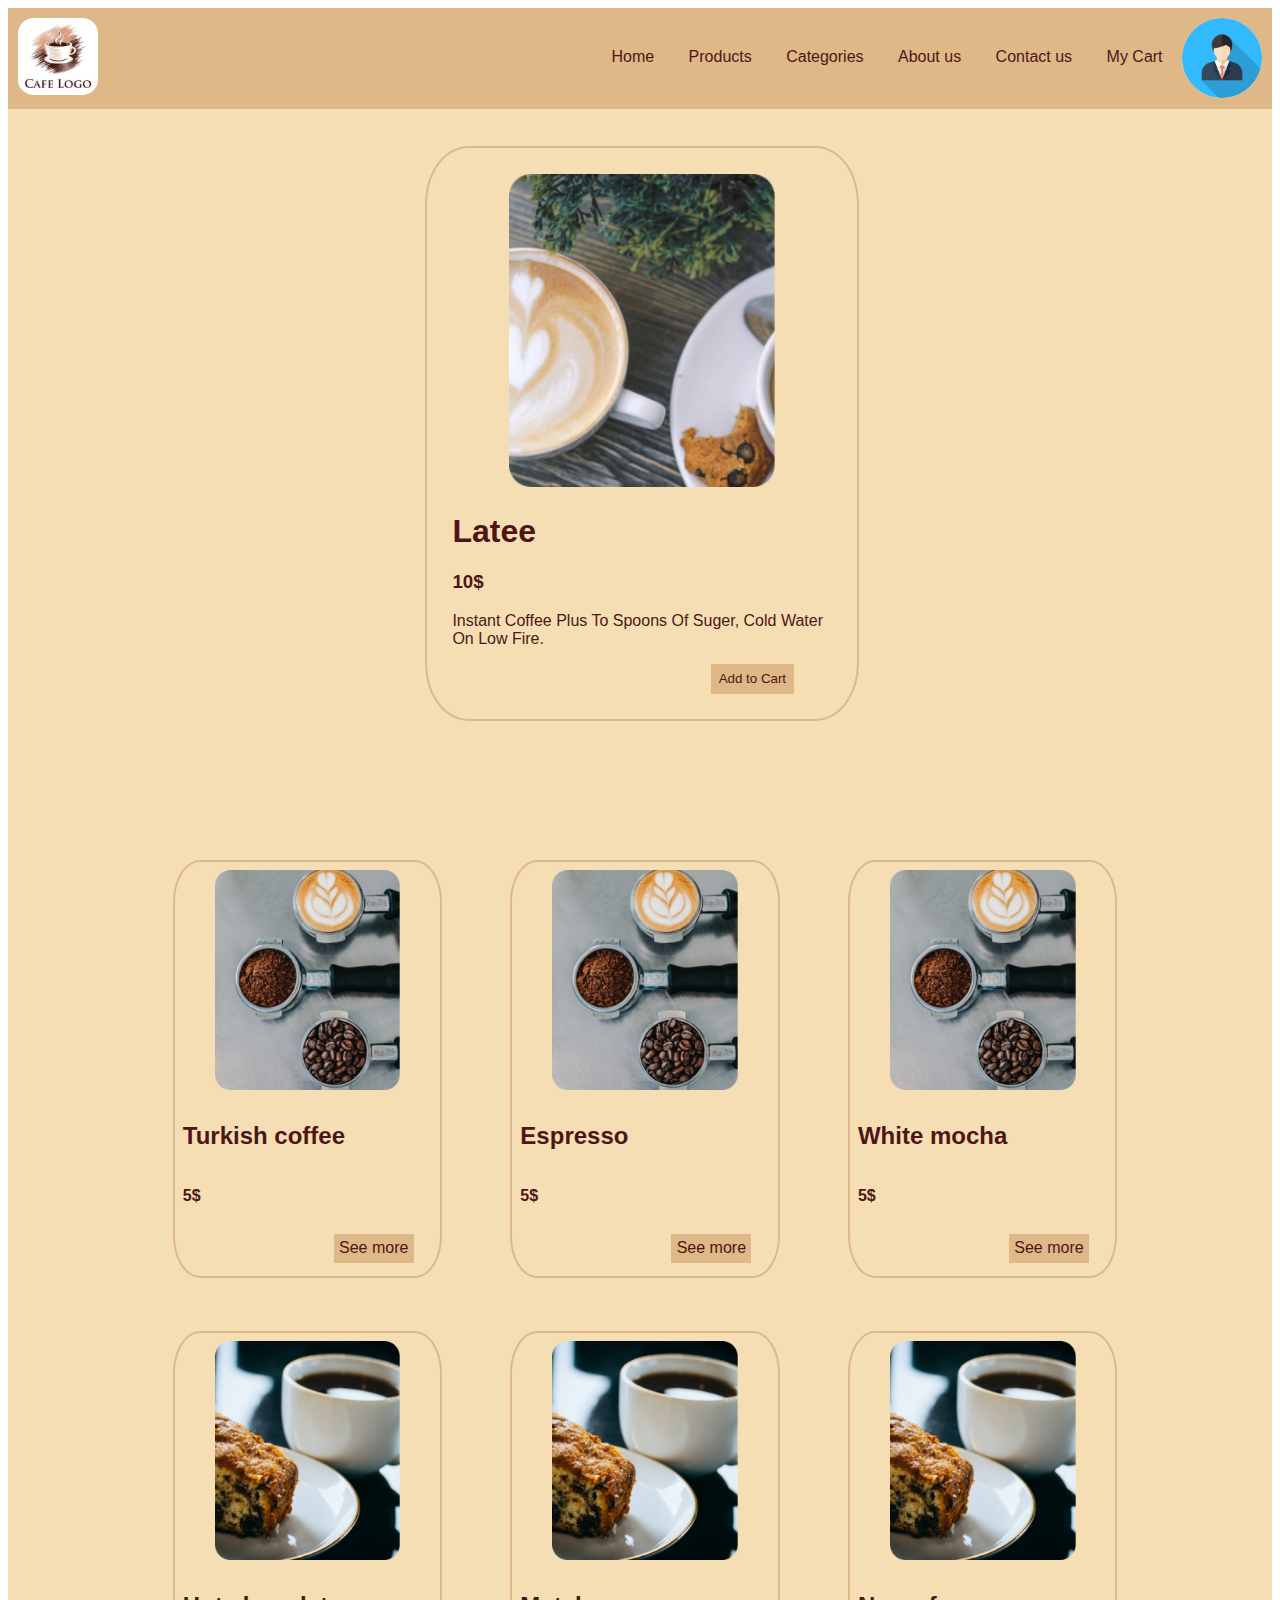
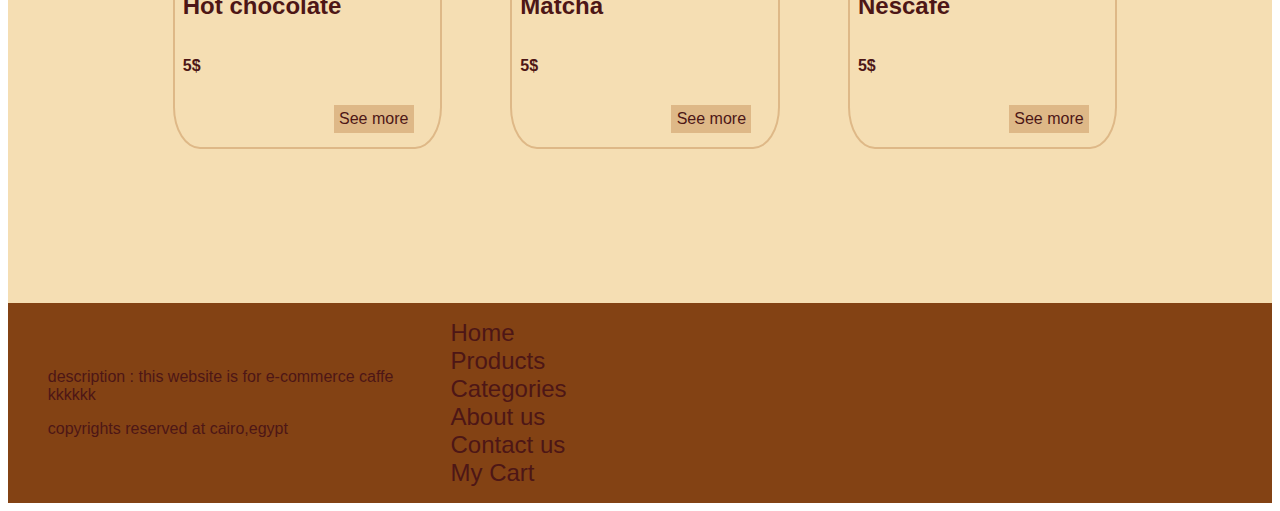
<file: info.html>
<!DOCTYPE html>
<html lang="en">

<head>
    <meta charset="UTF-8">
    <title>The Elegant Cafe</title>
    <link href="assets/css/style.css" rel="stylesheet" type="text/css">


    <style>
        
    </style>

</head>

<body>
    
    <header id="myheader">
        <div>

            <a href="index.html" >
                <img class="logo" src="assets/images/logo.jfif">
            </a>
            
        </div>

        <div class="leftdiv">

            <ul> 
                <li>  <a href="index.html"> Home </a>  </li>
                <li>  <a href="Products.html"> Products </a>  </li>
                <li>  <a href="Categories.html"> Categories </a>  </li>
                <li>  <a href="About_us.html"> About us </a>  </li>
                <li>  <a href="Contact_us.html"> Contact us </a> </li>
                <li>  <a href="my_cart.html">My Cart</a> </li>
            </ul>
            <a href="profile.html">
                <img class="avatar" src="assets/images/user.png">
            </a>

        </div>

    </header>


    <main>

        <div class="myitem">

            <img src="assets/images/image2.png">
            <h1>latee</h1>
            <h3>10$</h3>
            <p>Instant coffee plus to
                 spoons of suger,
                 cold water
                on low fire.
            </p>
            <button id="buyitem" type="button" name="buy" value="addtocart">Add to Cart</button>
            


        </div>

        <div class="minor">

            <div>

                <img src="assets/images/image1.png">
                <h2>Turkish coffee</h2>
                <h4>5$</h4>
                <a href="info.html">See more</a>

            </div>

            <div>

                <img src="assets/images/image1.png">
                <h2>Espresso</h2>
                <h4>5$</h4>
                <a href="info.html">See more</a>

            </div>

            
            <div>

                <img src="assets/images/image1.png">
                <h2>White mocha</h2>
                <h4>5$</h4>
                <a href="info.html">See more</a>

            </div>
            
            <div>

                <img src="assets/images/image3.png">
                <h2>Hot chocolate</h2>
                <h4>5$</h4>
                <a href="info.html">See more</a>

            </div>

            <div>

                <img src="assets/images/image3.png">
                <h2>Matcha</h2>
                <h4>5$</h4>
                <a href="info.html">See more</a>

            </div>

            <div>

                <img src="assets/images/image3.png">
                <h2>Nescafe</h2>
                <h4>5$</h4>
                <a href="info.html">See more</a>

            </div>




        </div>


    </main>


    <footer class="myfooter">


        <div>
             
            <p>description :
                this website is for e-commerce caffe kkkkkk
            </p>
            <p>copyrights reserved at cairo,egypt</p>
            
        </div>

        
        <div class="bmenu">

            <ul> 
                <li>  <a href="index.html"> Home </a>  </li>
                <li>  <a href="Products.html"> Products </a>  </li>
                <li>  <a href="Categories.html"> Categories </a>  </li>
                <li>  <a href="About_us.html"> About us </a>  </li>
                <li>  <a href="Contact_us.html"> Contact us </a> </li>
                <li>  <a href="my_cart.html">My Cart</a> </li>
            </ul>

        </div> 
        
        <div class="map">
            <iframe src="https://www.google.com/maps/embed?pb=!1m18!1m12!1m3!1d79235.3950263695!2d31.172334718986676!3d30.012086939441197!2m3!1f0!2f0!3f0!3m2!1i1024!2i768!4f13.1!3m3!1m2!1s0x145840eb2c0e580f%3A0x1761e0e461027d11!2sKhan%20el-Khalili!5e0!3m2!1sen!2seg!4v1659484963267!5m2!1sen!2seg" width="70%" height="70%" style="border:0;" allowfullscreen="" loading="lazy" referrerpolicy="no-referrer-when-downgrade"></iframe>
        </div>

    </footer>
    
</body>


</html>
</file>
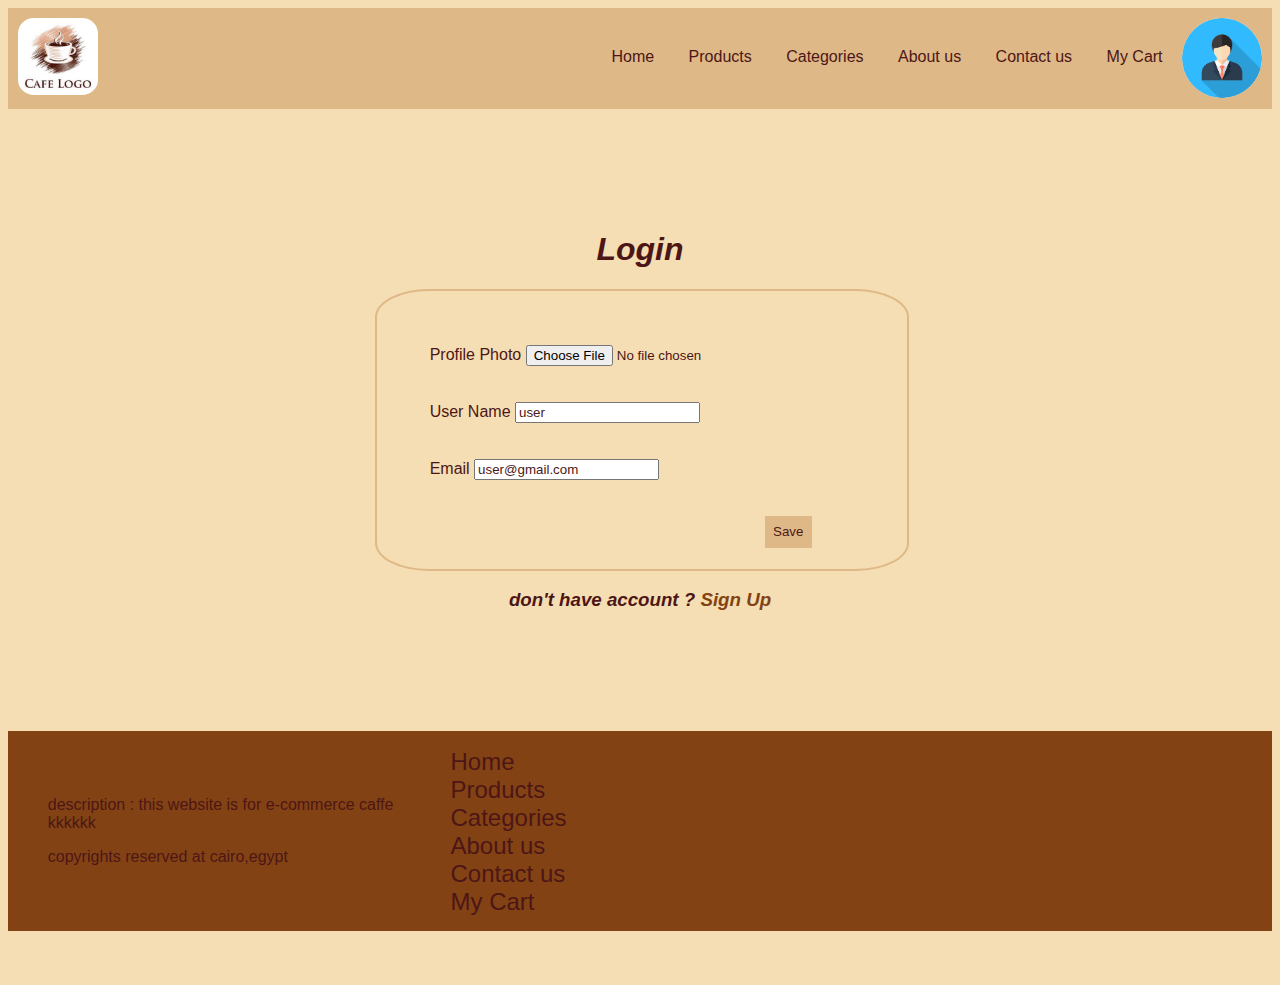
<file: log_in.html>
<!DOCTYPE html>
<html lang="en">

<head>
    <meta charset="UTF-8">
    <title>The Elegant Cafe</title>
    <link href="assets/css/style.css" rel="stylesheet" type="text/css">

    <style>
        
    </style>

</head>
<body style="background-color:wheat">
    
    <header id="myheader">
        <div>

            <a href="index.html" >
                <img class="logo" src="assets/images/logo.jfif">
            </a>
            
        </div>

        <div class="leftdiv">

            <ul> 
                <li>  <a href="index.html"> Home </a>  </li>
                <li>  <a href="Products.html"> Products </a>  </li>
                <li>  <a href="Categories.html"> Categories </a>  </li>
                <li>  <a href="About_us.html"> About us </a>  </li>
                <li>  <a href="Contact_us.html"> Contact us </a> </li>
                <li>  <a href="my_cart.html">My Cart</a> </li>
            </ul>
            <a href="profile.html">
                <img class="avatar" src="assets/images/user.png">
            </a>

        </div>

    </header>


    <main>
        <div class="editpmain" >
            <div class="bt">
                <h1>Login</h1>
            </div>
            <form id="editprofile" method="post">

                <label>Profile Photo</label>
                <input type="file" name="useravatar">
                </br></br></br>

                <label>User Name </label>
                <input type="text" name="username" value="user">
                </br></br></br>

                <label>Email</label>
                <input type="email" name="email" value="user@gmail.com">
                </br></br></br>

                <button type="submit" name="edituserprofile" formtarget="">Save</button>

                

            </form>
            <div class="bt">
                <h3>don't have account ? <a href="sign_in.html">Sign Up </a></h3>
            </div>

        </div>


    </main>


    <footer class="myfooter">


        <div>
             
            <p>description :
                this website is for e-commerce caffe kkkkkk
            </p>
            <p>copyrights reserved at cairo,egypt</p>
            
        </div>

        
        <div class="bmenu">

            <ul> 
                <li>  <a href="index.html"> Home </a>  </li>
                <li>  <a href="Products.html"> Products </a>  </li>
                <li>  <a href="Categories.html"> Categories </a>  </li>
                <li>  <a href="About_us.html"> About us </a>  </li>
                <li>  <a href="Contact_us.html"> Contact us </a> </li>
                <li>  <a href="my_cart.html">My Cart</a> </li>
            </ul>

        </div> 
        
        <div class="map">
            <iframe src="https://www.google.com/maps/embed?pb=!1m18!1m12!1m3!1d79235.3950263695!2d31.172334718986676!3d30.012086939441197!2m3!1f0!2f0!3f0!3m2!1i1024!2i768!4f13.1!3m3!1m2!1s0x145840eb2c0e580f%3A0x1761e0e461027d11!2sKhan%20el-Khalili!5e0!3m2!1sen!2seg!4v1659484963267!5m2!1sen!2seg" width="250" height="250" style="border:0;" allowfullscreen="" loading="lazy" referrerpolicy="no-referrer-when-downgrade"></iframe>
        </div>

    </footer>
    
</body>


</html>
</file>
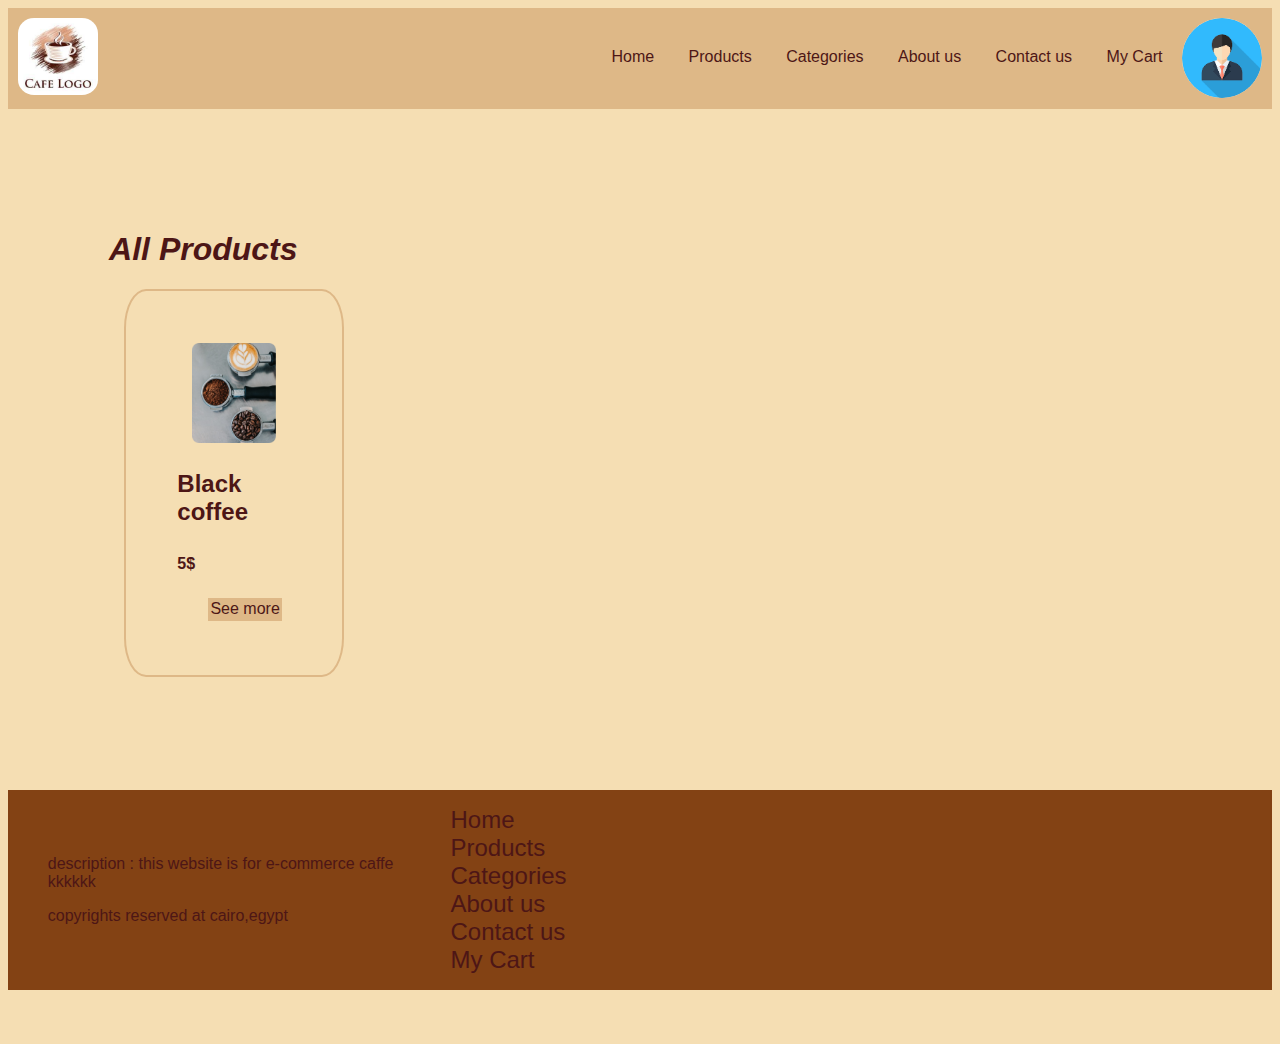
<file: my_cart.html>
<!DOCTYPE html>
<html lang="en">

<head>
    <meta charset="UTF-8">
    <title>The Elegant Cafe</title>
    <link href="assets/css/style.css" rel="stylesheet" type="text/css">

    <style>
        
    </style>

</head>
<body style="background-color:wheat">
    
    <header id="myheader">
        <div>

            <a href="index.html" >
                <img class="logo" src="assets/images/logo.jfif">
            </a>
            
        </div>

        <div class="leftdiv">

            <ul> 
                <li>  <a href="index.html"> Home </a>  </li>
                <li>  <a href="Products.html"> Products </a>  </li>
                <li>  <a href="Categories.html"> Categories </a>  </li>
                <li>  <a href="About_us.html"> About us </a>  </li>
                <li>  <a href="Contact_us.html"> Contact us </a> </li>
                <li>  <a href="my_cart.html">My Cart</a> </li>
            </ul>
            <a href="profile.html">
                <img class="avatar" src="assets/images/user.png">
            </a>

        </div>

    </header>



    <main>

        <div>
            
            <div class="btext">
                <h1>All Products</h1>
            </div>
            
            <div class="cartitems">
                <div>
    
                    <img src="assets/images/image1.png">
                    <h2>Black coffee</h2>
                    <h4>5$</h4>
                    <a href="info.html">See more</a>
    
                </div>

                <!-- <div>
    
                    <img src="assets/images/image1.png">
                    <h2>Black coffee</h2>
                    <h4>5$</h4>
                    <a href="info.html">See more</a>
    
                </div> -->

            </div>


        </div>


    </main>


    <footer class="myfooter">


        <div>
             
            <p>description :
                this website is for e-commerce caffe kkkkkk
            </p>
            <p>copyrights reserved at cairo,egypt</p>
            
        </div>

        
        <div class="bmenu">

            <ul> 
                <li>  <a href="index.html"> Home </a>  </li>
                <li>  <a href="Products.html"> Products </a>  </li>
                <li>  <a href="Categories.html"> Categories </a>  </li>
                <li>  <a href="About_us.html"> About us </a>  </li>
                <li>  <a href="Contact_us.html"> Contact us </a> </li>
                <li>  <a href="my_cart.html">My Cart</a> </li>
            </ul>

        </div> 
        
        <div class="map">
            <iframe src="https://www.google.com/maps/embed?pb=!1m18!1m12!1m3!1d79235.3950263695!2d31.172334718986676!3d30.012086939441197!2m3!1f0!2f0!3f0!3m2!1i1024!2i768!4f13.1!3m3!1m2!1s0x145840eb2c0e580f%3A0x1761e0e461027d11!2sKhan%20el-Khalili!5e0!3m2!1sen!2seg!4v1659484963267!5m2!1sen!2seg" width="250" height="250" style="border:0;" allowfullscreen="" loading="lazy" referrerpolicy="no-referrer-when-downgrade"></iframe>
        </div>

    </footer>
    
</body>


</html>
</file>
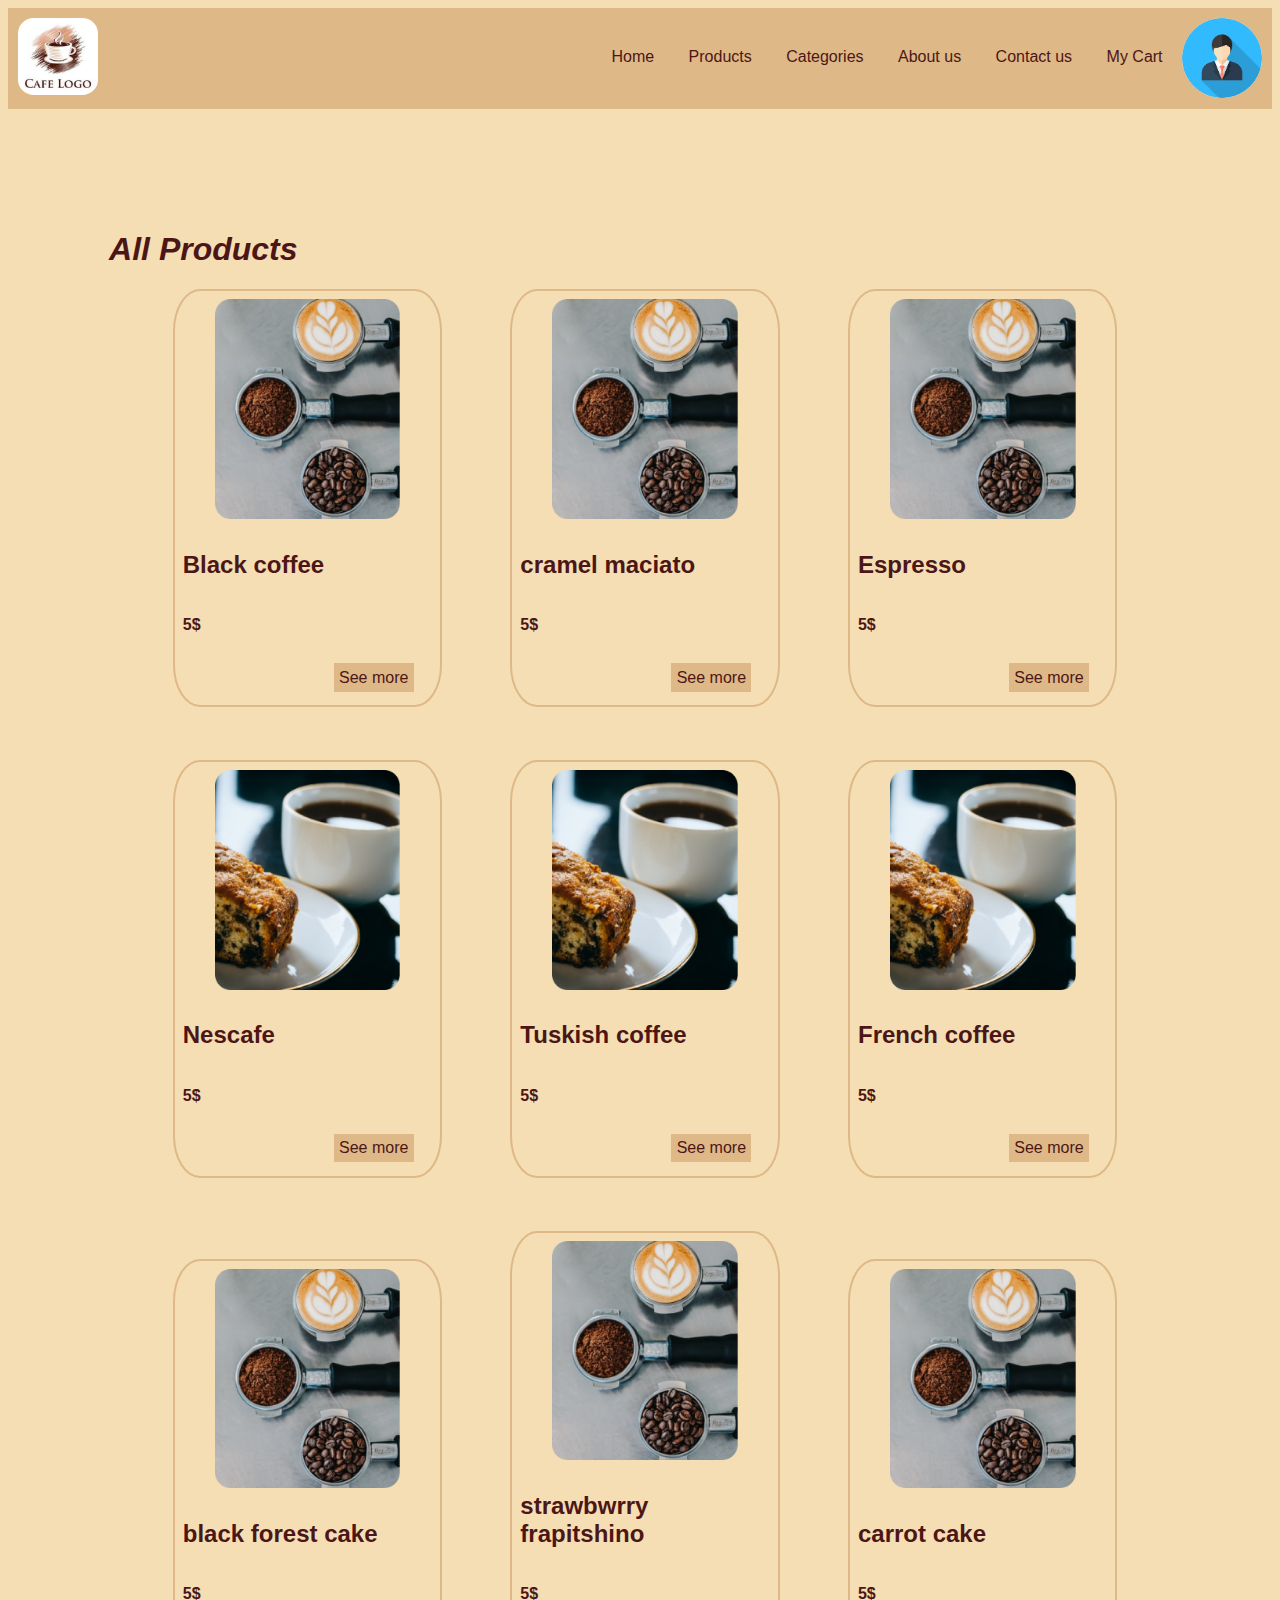
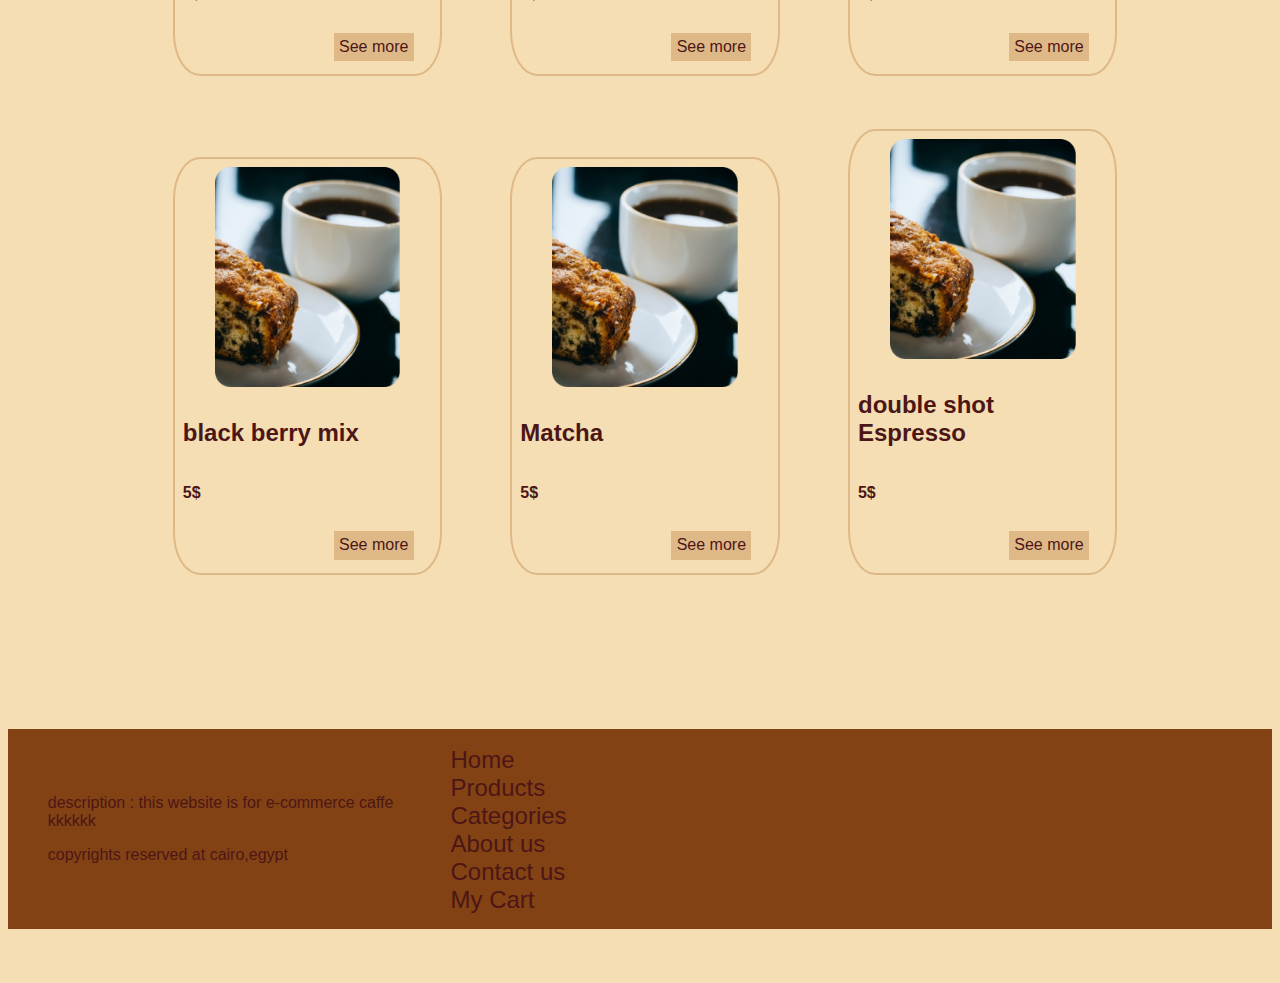
<file: Products.html>
<!DOCTYPE html>
<html lang="en">

<head>
    <meta charset="UTF-8">
    <title>The Elegant Cafe</title>
    <link href="assets/css/style.css" rel="stylesheet" type="text/css">

    <style>
        
    </style>

</head>
<body style="background-color:wheat">
    
    <header id="myheader">
        <div>

            <a href="index.html" >
                <img class="logo" src="assets/images/logo.jfif">
            </a>
            
        </div>

        <div class="leftdiv">

            <ul> 
                <li>  <a href="index.html"> Home </a>  </li>
                <li>  <a href="Products.html"> Products </a>  </li>
                <li>  <a href="Categories.html"> Categories </a>  </li>
                <li>  <a href="About_us.html"> About us </a>  </li>
                <li>  <a href="Contact_us.html"> Contact us </a> </li>
                <li>  <a href="my_cart.html">My Cart</a> </li>
            </ul>
            <a href="profile.html">
                <img class="avatar" src="assets/images/user.png">
            </a>

        </div>

    </header>



    <main>

        <div>
            <div class="btext">
                <h1>All Products</h1>
            </div>
            
            <div class="minor">
                <div>
    
                    <img src="assets/images/image1.png">
                    <h2>Black coffee</h2>
                    <h4>5$</h4>
                    <a href="info.html">See more</a>
    
                </div>
    
                <div>
    
                    <img src="assets/images/image1.png">
                    <h2>cramel maciato</h2>
                    <h4>5$</h4>
                    <a href="info.html">See more</a>
    
                </div>
    
                
                <div>
    
                    <img src="assets/images/image1.png">
                    <h2>Espresso</h2>
                    <h4>5$</h4>
                    <a href="info.html">See more</a>
    
                </div>
                
                <div>
    
                    <img src="assets/images/image3.png">
                    <h2>Nescafe</h2>
                    <h4>5$</h4>
                    <a href="info.html">See more</a>
    
                </div>

                <div>

                    <img src="assets/images/image3.png">
                    <h2>Tuskish coffee</h2>
                    <h4>5$</h4>
                    <a href="info.html">See more</a>

                </div>

                <div>

                    <img src="assets/images/image3.png">
                    <h2>French coffee</h2>
                    <h4>5$</h4>
                    <a href="info.html">See more</a>

                </div>


                <div>

                    <img src="assets/images/image1.png">
                    <h2>black forest cake</h2>
                    <h4>5$</h4>
                    <a href="info.html">See more</a>

                </div>

                <div>

                    <img src="assets/images/image1.png">
                    <h2>strawbwrry frapitshino</h2>
                    <h4>5$</h4>
                    <a href="info.html">See more</a>

                </div>

                
                <div>

                    <img src="assets/images/image1.png">
                    <h2>carrot cake</h2>
                    <h4>5$</h4>
                    <a href="info.html">See more</a>

                </div>
                
                <div>

                    <img src="assets/images/image3.png">
                    <h2>black berry mix</h2>
                    <h4>5$</h4>
                    <a href="info.html">See more</a>

                </div>

                <div>

                    <img src="assets/images/image3.png">
                    <h2>Matcha</h2>
                    <h4>5$</h4>
                    <a href="info.html">See more</a>

                </div>

                <div>

                    <img src="assets/images/image3.png">
                    <h2>double shot Espresso</h2>
                    <h4>5$</h4>
                    <a href="info.html">See more</a>

                </div>


            </div>

        </div>


    </main>


    <footer class="myfooter">


        <div>
             
            <p>description :
                this website is for e-commerce caffe kkkkkk
            </p>
            <p>copyrights reserved at cairo,egypt</p>
            
        </div>

        
        <div class="bmenu">

            <ul> 
                <li>  <a href="index.html"> Home </a>  </li>
                <li>  <a href="Products.html"> Products </a>  </li>
                <li>  <a href="Categories.html"> Categories </a>  </li>
                <li>  <a href="About_us.html"> About us </a>  </li>
                <li>  <a href="Contact_us.html"> Contact us </a> </li>
                <li>  <a href="my_cart.html">My Cart</a> </li>
            </ul>

        </div> 
        
        <div class="map">
            <iframe src="https://www.google.com/maps/embed?pb=!1m18!1m12!1m3!1d79235.3950263695!2d31.172334718986676!3d30.012086939441197!2m3!1f0!2f0!3f0!3m2!1i1024!2i768!4f13.1!3m3!1m2!1s0x145840eb2c0e580f%3A0x1761e0e461027d11!2sKhan%20el-Khalili!5e0!3m2!1sen!2seg!4v1659484963267!5m2!1sen!2seg" width="250" height="250" style="border:0;" allowfullscreen="" loading="lazy" referrerpolicy="no-referrer-when-downgrade"></iframe>
        </div>

    </footer>
    
</body>


</html>
</file>
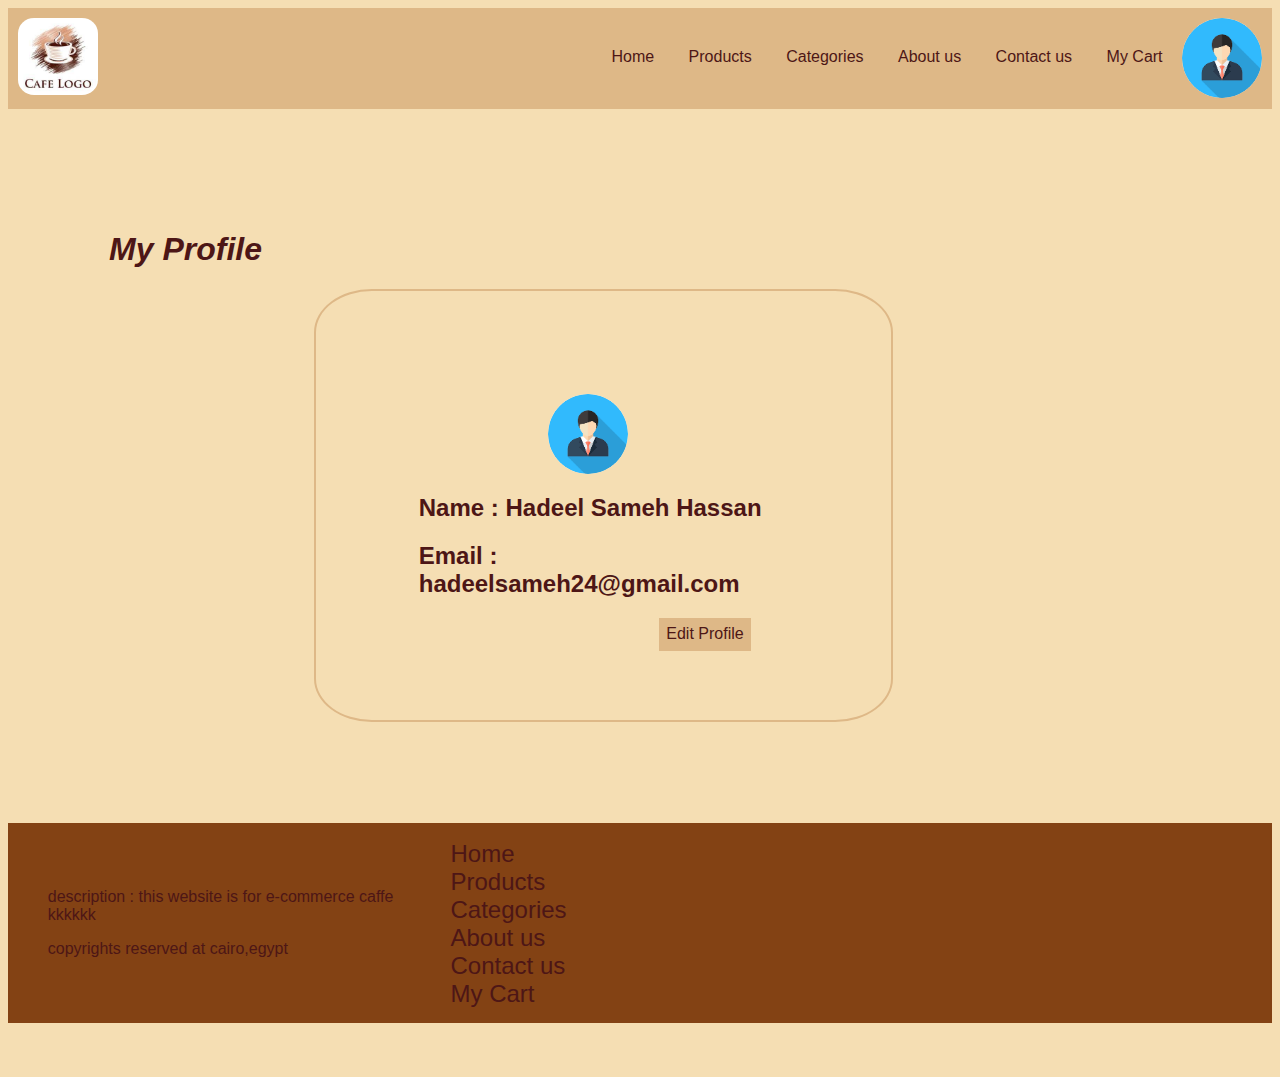
<file: profile.html>
<!DOCTYPE html>
<html lang="en">

<head>
    <meta charset="UTF-8">
    <title>The Elegant Cafe</title>
    <link href="assets/css/style.css" rel="stylesheet" type="text/css">

    <style>
        
    </style>

</head>
<body style="background-color:wheat">
    
    <header id="myheader">
        <div>

            <a href="index.html" >
                <img class="logo" src="assets/images/logo.jfif">
            </a>
            
        </div>

        <div class="leftdiv">

            <ul> 
                <li>  <a href="index.html"> Home </a>  </li>
                <li>  <a href="Products.html"> Products </a>  </li>
                <li>  <a href="Categories.html"> Categories </a>  </li>
                <li>  <a href="About_us.html"> About us </a>  </li>
                <li>  <a href="Contact_us.html"> Contact us </a> </li>
                <li>  <a href="my_cart.html">My Cart</a> </li>
            </ul>
            <a href="profile.html">
                <img class="avatar" src="assets/images/user.png">
            </a>

        </div>

    </header>



    <main>

        <div>

            <div class="btext">
                <h1>My Profile</h1>
            </div>
            
            <div class="profiledata">

                <div>
                    <img class="avatar" src="assets/images/user.png">
                    <h2>Name : Hadeel Sameh Hassan </h2>
                    <h2>Email : hadeelsameh24@gmail.com </h2>
                    <a href="edit_profile.html">Edit Profile</a>
    
                </div>

            </div>
            

        </div>


    </main>


    <footer class="myfooter">


        <div>
             
            <p>description :
                this website is for e-commerce caffe kkkkkk
            </p>
            <p>copyrights reserved at cairo,egypt</p>
            
        </div>

        
        <div class="bmenu">

            <ul> 
                <li>  <a href="index.html"> Home </a>  </li>
                <li>  <a href="Products.html"> Products </a>  </li>
                <li>  <a href="Categories.html"> Categories </a>  </li>
                <li>  <a href="About_us.html"> About us </a>  </li>
                <li>  <a href="Contact_us.html"> Contact us </a> </li>
                <li>  <a href="my_cart.html">My Cart</a> </li>
            </ul>

        </div> 
        
        <div class="map">
            <iframe src="https://www.google.com/maps/embed?pb=!1m18!1m12!1m3!1d79235.3950263695!2d31.172334718986676!3d30.012086939441197!2m3!1f0!2f0!3f0!3m2!1i1024!2i768!4f13.1!3m3!1m2!1s0x145840eb2c0e580f%3A0x1761e0e461027d11!2sKhan%20el-Khalili!5e0!3m2!1sen!2seg!4v1659484963267!5m2!1sen!2seg" width="250" height="250" style="border:0;" allowfullscreen="" loading="lazy" referrerpolicy="no-referrer-when-downgrade"></iframe>
        </div>

    </footer>
    
</body>


</html>
</file>
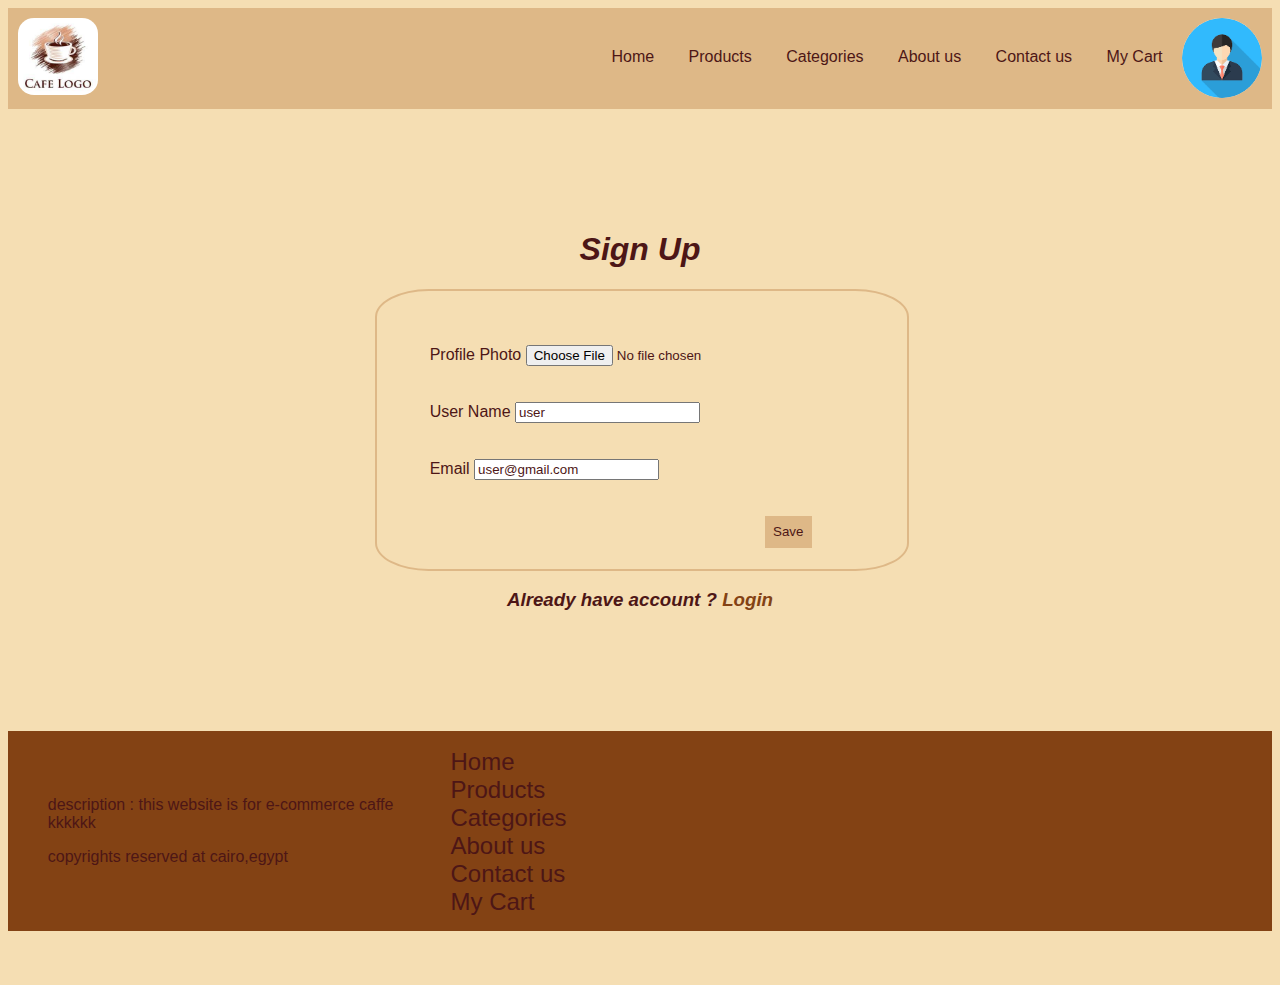
<file: sign_in.html>
<!DOCTYPE html>
<html lang="en">

<head>
    <meta charset="UTF-8">
    <title>The Elegant Cafe</title>
    <link href="assets/css/style.css" rel="stylesheet" type="text/css">

    <style>
        
    </style>

</head>
<body style="background-color:wheat">
    
    <header id="myheader">
        <div>

            <a href="index.html" >
                <img class="logo" src="assets/images/logo.jfif">
            </a>
            
        </div>

        <div class="leftdiv">

            <ul> 
                <li>  <a href="index.html"> Home </a>  </li>
                <li>  <a href="Products.html"> Products </a>  </li>
                <li>  <a href="Categories.html"> Categories </a>  </li>
                <li>  <a href="About_us.html"> About us </a>  </li>
                <li>  <a href="Contact_us.html"> Contact us </a> </li>
                <li>  <a href="my_cart.html">My Cart</a> </li>
            </ul>
            <a href="profile.html">
                <img class="avatar" src="assets/images/user.png">
            </a>

        </div>

    </header>


    <main>
        <div class="editpmain" >
            <div class="bt">
                <h1>Sign Up</h1>
            </div>
            <form id="editprofile" method="post">

                <label>Profile Photo</label>
                <input type="file" name="useravatar">
                </br></br></br>

                <label>User Name </label>
                <input type="text" name="username" value="user">
                </br></br></br>

                <label>Email</label>
                <input type="email" name="email" value="user@gmail.com">
                </br></br></br>

                <button type="submit" name="edituserprofile" formtarget="">Save</button>

                

            </form>
            <div class="bt">
                <h3>Already  have account ? <a href="log_in.html">Login</a></h3>
            </div>

        </div>


    </main>


    <footer class="myfooter">


        <div>
             
            <p>description :
                this website is for e-commerce caffe kkkkkk
            </p>
            <p>copyrights reserved at cairo,egypt</p>
            
        </div>

        
        <div class="bmenu">

            <ul> 
                <li>  <a href="index.html"> Home </a>  </li>
                <li>  <a href="Products.html"> Products </a>  </li>
                <li>  <a href="Categories.html"> Categories </a>  </li>
                <li>  <a href="About_us.html"> About us </a>  </li>
                <li>  <a href="Contact_us.html"> Contact us </a> </li>
                <li>  <a href="my_cart.html">My Cart</a> </li>
            </ul>

        </div> 
        
        <div class="map">
            <iframe src="https://www.google.com/maps/embed?pb=!1m18!1m12!1m3!1d79235.3950263695!2d31.172334718986676!3d30.012086939441197!2m3!1f0!2f0!3f0!3m2!1i1024!2i768!4f13.1!3m3!1m2!1s0x145840eb2c0e580f%3A0x1761e0e461027d11!2sKhan%20el-Khalili!5e0!3m2!1sen!2seg!4v1659484963267!5m2!1sen!2seg" width="250" height="250" style="border:0;" allowfullscreen="" loading="lazy" referrerpolicy="no-referrer-when-downgrade"></iframe>
        </div>

    </footer>
    
</body>


</html>
</file>
<file: assets/css/style.css>
body {

    font-family: 'Franklin Gothic Medium', 'Arial Narrow', Arial, sans-serif;

} 

main {
    background: wheat;
}
#myheader {

    background: burlywood;
    padding: 10px 10px;

}

.myfooter {
    background: rgb(131, 66, 20);
}

/*Header Style*/

.logo {
    border-radius: 20% ;
    width: 80px;
    margin-left: 0px;
    
}

.avatar {
    border-radius: 50%;
    width: 80px;
    vertical-align: middle;
    
}


header > * {
    display: inline-block;
    
}

.leftdiv {
    display: inline-block;
    float: right;
    
}

.leftdiv ul {
    display: inline-block;
}

.leftdiv ul li {
    
    list-style: none;
    display: inline-block;

}

.leftdiv ul li a {
    display: inline-block;
    padding: 10px 15px;
    color: rgb(77, 22, 22);
    text-decoration: none;
    transition: cubic-bezier(0.645, 0.045, 0.355, 1) .5s;
    
}

.leftdiv ul li a:hover{
    background: wheat;
    border-radius: 30px;
    color: brown;
    font-size: x-large;
}

/* info Main Style*/

main > * {
    display: inline-block;
    vertical-align: middle;
    padding: 5%;
    margin: 3%;
}


.myitem {
    
    padding: 2%;
    border:  burlywood 2px solid;
    border-radius: 10%;
    color: rgb(77, 22, 22);
    text-transform: capitalize;
    width: 30%;
    margin-left: 33%;

    
}

.myitem img {
    margin-left: 15%;
    width: 70%;
    height: 90%;   
}

#buyitem {
    border: none;
    color: rgb(77, 22, 22);
    background: burlywood;
    float: right;
    padding: 2%;
    margin-right: 10%;
    cursor: pointer;

}
#buyitem:hover{
    background: white;
}


.minor > * {

    display: inline-block;
    width: 25%;
    margin-left: 6%;
    border:  burlywood 2px solid;
    border-radius: 10%;
    color: rgb(77, 22, 22);
    margin-bottom: 5%;
    
}

.minor h2,h4{
    padding: 3%;
}

.minor img {
    margin-top: 3%;
    margin-left: 15%; 
    width: 70%;
    height: 90%;  
}

.minor a {

    text-decoration: none;
    color: rgb(77, 22, 22);
    background: burlywood;
    float: right;
    padding: 2%;
    margin-right: 10%;
    margin-bottom: 5%;

}





/*Footer Style*/

.myfooter > * {
    display: inline-block;
    vertical-align: middle;
    
}

.myfooter div p {
    margin-left: 10%;
    color: rgb(77, 22, 22);
}
.bmenu ul li {
    list-style: none;
}

.bmenu ul li a{
    padding-top: 10%;
    padding-bottom: 10%;
    color: rgb(77, 22, 22);
    text-decoration: none;
    font-size: x-large;
    transition: cubic-bezier(0.645, 0.045, 0.355, 1) .15s;

}

.bmenu ul li a:hover{

    color: wheat;    
}

 /* ? question */
.map {
    float:right ;
    /*margin-left: 32%;*/
    
}  


/*Home main style*/

.topdiv{

    color: rgb(77, 22, 22);
    font-style: italic;
    text-transform: capitalize;
    border-bottom: burlywood 2px solid;
    border-bottom-width: medium;
}

.bottomdiv{

    color: rgb(77, 22, 22);
    text-transform: capitalize;
    font-style: italic;
    /*border-bottom: burlywood 2px solid;*/

}


/* about us main style */
.btext{

    color: rgb(77, 22, 22);
    font-style: italic;
    
}



/* profile main style */

.profiledata{

    padding: 25%;
    border:  burlywood 2px solid;
    border-radius: 10%;
    color: rgb(77, 22, 22);
    
    width: 90%;
    height: 90%;
    margin-left: 50%;
    

    
}

.profiledata div img {
    margin-left: 35%;
}


.profiledata a {


    text-decoration: none;
    color: rgb(77, 22, 22);
    background: burlywood;
    float: right;
    padding: 2%;
    margin-right: 10%;
    margin-bottom: 5%;

}



/* user cart main style */


.cartitems > * {

    display: inline-block;
    width: 50%;
    margin-left: 6%;
    border:  burlywood 2px solid;
    border-radius: 10%;
    color: rgb(77, 22, 22);
    margin-bottom: 5%;
    padding: 20%;
    
}

.cartitems h2,h4{
    padding: 3%;
}

.cartitems img {
    margin-top: 3%;
    margin-left: 15%; 
    width: 70%;
    height: 90%;  
}

.cartitems a {

    text-decoration: none;
    color: rgb(77, 22, 22);
    background: burlywood;
    float: right;
    padding: 2%;
    margin-right: 10%;
    margin-bottom: 5%;

}


/*edit profile main style */

.editpmain{
    display: block;
}

#editprofile {
    
    padding: 5%;
    border:  burlywood 2px solid;
    border-radius: 10%;
    color: rgb(77, 22, 22);
    margin-left: 25%;
    width: 40%;
    
}


#editprofile button {
    border: none;
    color: rgb(77, 22, 22);
    background: burlywood;
    float: right;
    padding: 2%;
    margin-right: 10%;
    cursor: pointer;

}
#editprofile button:hover{
    background: white;
}

.bt {
    text-align: center;
    color: rgb(77, 22, 22);
    font-style: italic;

}

#editprofile >* {

    color: rgb(77, 22, 22);

}







/*log in main style */

.bt a{

    text-decoration: none;
    color: rgb(131, 66, 20);
    
    

}


/*sign up main style */
</file>
